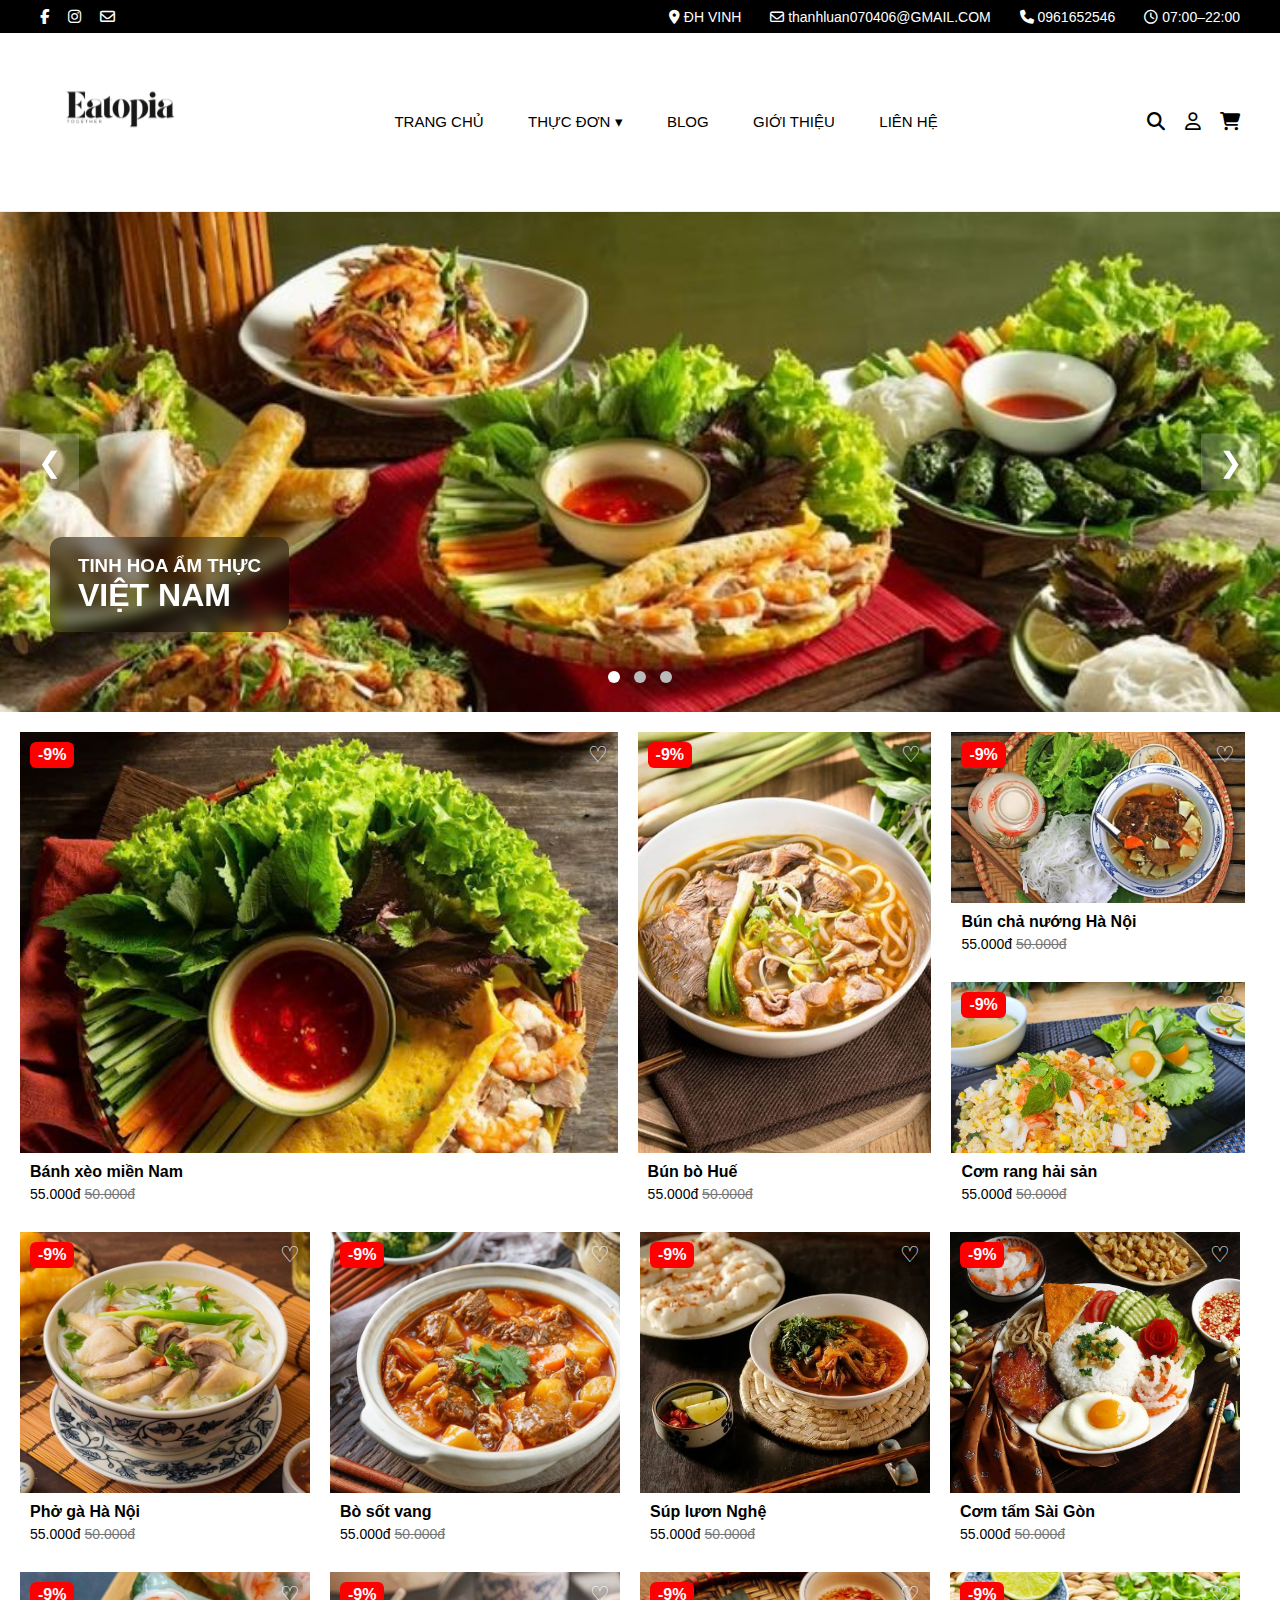
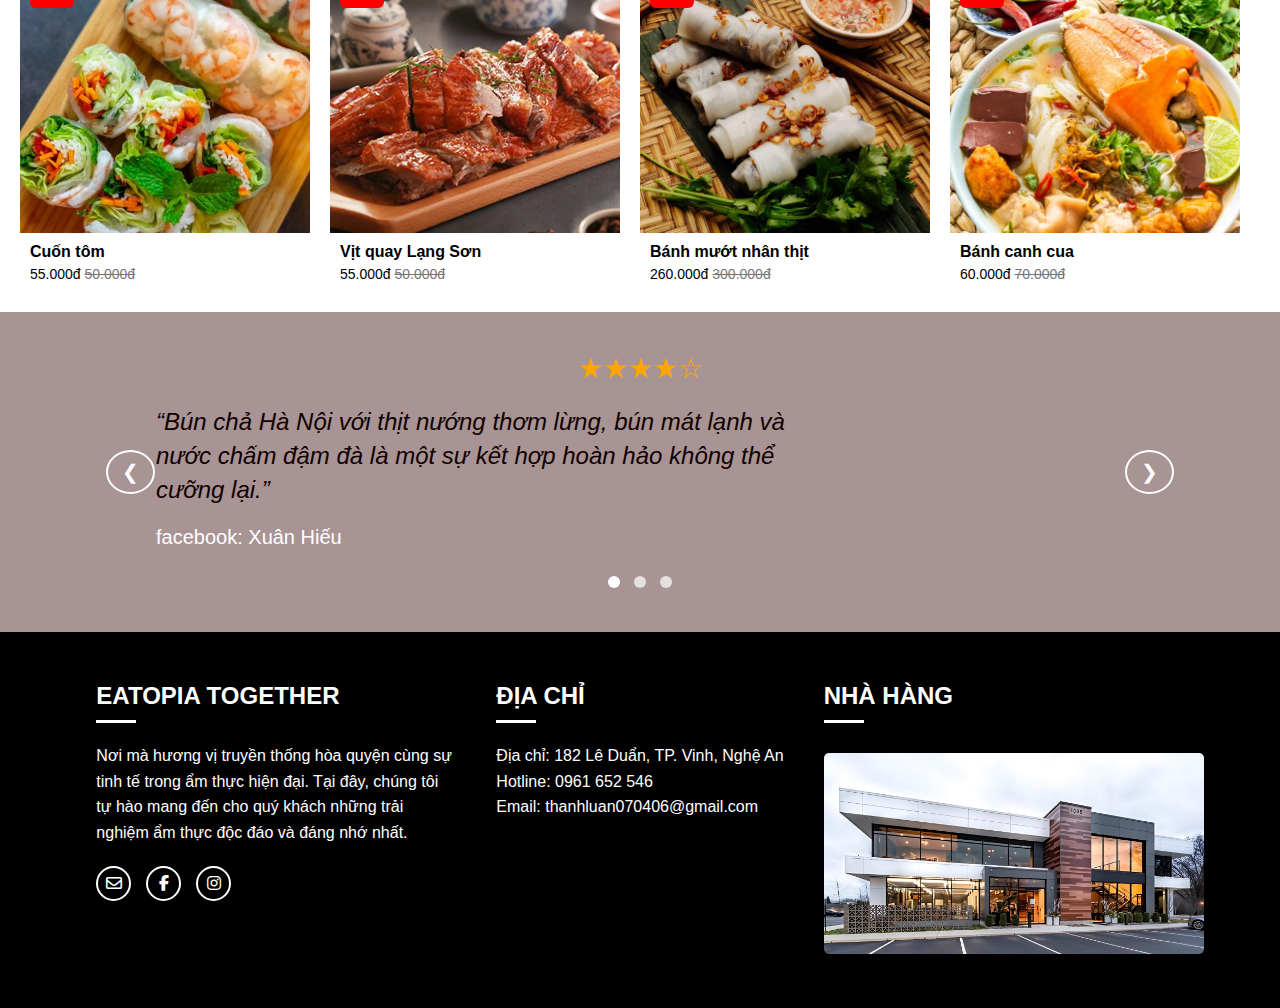
<file: index.html>
<!DOCTYPE html>
<html lang="vi">
<head>
    <meta charset="UTF-8">
    <meta name="viewport" content="width=device-width, initial-scale=1.0">
    <title>Eatopia</title>

    <link rel="stylesheet"
          href="https://cdnjs.cloudflare.com/ajax/libs/font-awesome/6.5.0/css/all.min.css">

    <link rel="stylesheet" href="./web/css/style1.css">
</head>

<body>

<header>

    <div class="top-bar">
        <div class="top-left">
            <a href="#"><i class="fa-brands fa-facebook-f"></i></a>
            <a href="#"><i class="fa-brands fa-instagram"></i></a>
            <a href="#"><i class="fa-regular fa-envelope"></i></a>
        </div>

        <div class="top-right">
            <span><i class="fa-solid fa-location-dot"></i> ĐH VINH</span>
            <span><i class="fa-regular fa-envelope"></i> thanhluan070406@GMAIL.COM</span>
            <span><i class="fa-solid fa-phone"></i> 0961652546</span>
            <span><i class="fa-regular fa-clock"></i> 07:00–22:00</span>
        </div>
    </div>

    <div class="menu-bar">
        <div class="logo">
            <img src="./web/img/logo.svg" alt="ignore">
    </div>

        <nav>
            <div href="google.com">
            <a href="#">TRANG CHỦ</a>
            <a href="#">THỰC ĐƠN ▾</a>
            <a href="#">BLOG</a>
            <a href="#">GIỚI THIỆU</a>
            <a href="#">LIÊN HỆ</a>
            </div>
        </nav>

        <div class="icons">
            <i class="fa-solid fa-magnifying-glass"></i>
            <i class="fa-regular fa-user"></i>
            <i class="fa-solid fa-cart-shopping"></i>
        </div>
    </div>

</header>  

<div class="slider">

    <div class="slide active">
        <img src="./web/img/S1.jpg" alt="Slide 1">
        <div class="slide-text">
            <h3>TINH HOA ẨM THỰC</h3>
            <h1>VIỆT NAM</h1>
        </div>
    </div>

    <div class="slide">
        <img src="./web/img/S2.jpg" alt="Slide 2">
        <div class="slide-text">
            <h3>Đắm Đuối Mê Say</h3>
            <h1>Cơm Tấm Sài Gòn</h1>
        </div>
    </div>

    <div class="slide">
        <img src="./web/img/S3.png" alt="Slide 3">
        <div class="slide-text">
            <h3>Vị Ngon Từ Cố Đô</h3>
            <h1>Bún Bò Huế</h1>
        </div>
    </div>

    <div class="arrow left" onclick="prevSlide()">❮</div>
    <div class="arrow right" onclick="nextSlide()">❯</div>


    <div class="dots">
        <span onclick="goToSlide(0)" class="dot active"></span>
        <span onclick="goToSlide(1)" class="dot"></span>
        <span onclick="goToSlide(2)" class="dot"></span>
    </div>

</div>
<div class="product-container">

<div class="grid-container">


  <div class="product-card big-card">
    <div class="photos">
      <img src="./web/img/Bánh xèo miền nam.jpg" alt="the1">
    </div>
    <div class="discount">-9%</div>
    <div class="heart" onclick="toggleHeart(this)">♡</div>
    <div class="product-info">
      <h3>Bánh xèo miền Nam</h3>
      <p class="price">55.000đ <span>50.000đ</span></p>
    </div>
  </div>

  <div class="product-card medium-card">
    <div class="photos">
      <img src="./web/img/Bún bò Huế chuẩn.jpg" alt="the2">
    </div>
    <div class="discount">-9%</div>
    <div class="heart" onclick="toggleHeart(this)">♡</div>
    <div class="product-info">
      <h3>Bún bò Huế</h3>
      <p class="price">55.000đ <span>50.000đ</span></p>
    </div>
  </div>

  <div class="split-column">
    <div class="product-card small-card">
      <div class="photos">
        <img src="./web/img/bún chả hà nội.jpg" alt="the3">
      </div>
      <div class="discount">-9%</div>
      <div class="heart" onclick="toggleHeart(this)">♡</div>
      <div class="product-info">
        <h3>Bún chả nướng Hà Nội</h3>
        <p class="price">55.000đ <span>50.000đ</span></p>
      </div>
    </div>

    <div class="product-card small-card">
      <div class="photos">
        <img src="./web/img/cơm rang hải sản.jpg" alt="the4">
      </div>
      <div class="discount">-9%</div>
      <div class="heart" onclick="toggleHeart(this)">♡</div>
      <div class="product-info">
        <h3>Cơm rang hải sản</h3>
        <p class="price">55.000đ <span>50.000đ</span></p>
      </div>
    </div>
  </div>

</div>

    <div class="product-card">
        <div class="photos">
            <img src="./web/img/Phở gà Hà Nội.jpg">
        </div>
        <div class="discount">-9%</div>
        <div class="heart" onclick="toggleHeart(this)">♡</div>
        <div class="product-info">
            <h3>Phở gà Hà Nội</h3>
            <p class="price">55.000đ <span>50.000đ</span></p>
        </div>
    </div>
    <div class="product-card">
        <div class="photos">
            <img src="./web/img/Bò hầm sốt vang.jpg">
        </div>
        <div class="discount">-9%</div>
        <div class="heart" onclick="toggleHeart(this)">♡</div>
        <div class="product-info">
            <h3>Bò sốt vang</h3>
            <p class="price">55.000đ <span>50.000đ</span></p>
        </div>
    </div>
    <div class="product-card">
        <div class="photos">
            <img src="./web/img/Súp lươn Nghệ An.jpg">
        </div>
        <div class="discount">-9%</div>
        <div class="heart" onclick="toggleHeart(this)">♡</div>
        <div class="product-info">
            <h3>Súp lươn Nghệ </h3>
            <p class="price">55.000đ <span>50.000đ</span></p>
        </div>
    </div>
    <div class="product-card">
        <div class="photos">
            <img src="./web/img/Cơm tấm sài gòn.jpg">
        </div>
        <div class="discount">-9%</div>
        <div class="heart" onclick="toggleHeart(this)">♡</div>
        <div class="product-info">
            <h3>Cơm tấm Sài Gòn </h3>
            <p class="price">55.000đ <span>50.000đ</span></p>
        </div>
    </div>
    <div class="product-card">
        <div class="photos">
            <img src="./web/img/Cuốn tôm.jpg">
        </div>
        <div class="discount">-9%</div>
        <div class="heart" onclick="toggleHeart(this)">♡</div>
        <div class="product-info">
            <h3>Cuốn tôm </h3>
            <p class="price">55.000đ <span>50.000đ</span></p>
        </div>
    </div>
    <div class="product-card">
        <div class="photos">
            <img src="./web/img/Vịt quay lạng sơn.jpg">
        </div>
        <div class="discount">-9%</div>
        <div class="heart" onclick="toggleHeart(this)">♡</div>
        <div class="product-info">
            <h3>Vịt quay Lạng Sơn</h3>
            <p class="price">55.000đ <span>50.000đ</span></p>
        </div>
    </div>
    <div class="product-card">
        <div class="photos">
            <img src="./web/img/Bánh mướt nhân thịt.jpg">
        </div>
        <div class="discount">-9%</div>
        <div class="heart" onclick="toggleHeart(this)">♡</div>
        <div class="product-info">
            <h3>Bánh mướt nhân thịt</h3>
            <p class="price">260.000đ <span>300.000đ</span></p>
        </div>
    </div>
    <div class="product-card">
        <div class="photos">
            <img src="./web/img/bánh canh cua.jpg">
        </div>
        <div class="discount">-9%</div>
        <div class="heart" onclick="toggleHeart(this)">♡</div>
        <div class="product-info">
            <h3>Bánh canh cua</h3>
            <p class="price">60.000đ <span>70.000đ</span></p>
        </div>
    </div>
</div>


   <!-- ========================== TESTIMONIAL SLIDER ========================== -->
<div class="review-section">
    <div class="review-slider">


        <div class="review active">
            <div class="stars">
                ★★★★☆
            </div>
            <p class="content">
                “Bún chả Hà Nội với thịt nướng thơm lừng, bún mát lạnh và nước chấm đậm đà là một sự kết hợp hoàn hảo không thể cưỡng lại.”
            </p>
            <p class="author">facebook: Xuân Hiếu</p>
        </div>


        <div class="review">
            <div class="stars">
                ★★★★★
            </div>
            <p class="content">
                “Một bát phở bò nóng hổi, nước dùng ngọt thanh kết hợp cùng bánh phở mềm và thịt bò tươi ngon thực sự là một trải nghiệm khó quên!”
            </p>
            <p class="author">facebook: Văn Hà</p>
        </div>

 
        <div class="review">
            <div class="stars">
                ★★★★★
            </div>
            <p class="content">
                “Bánh mì giòn rụm bên ngoài, nhân bên trong đầy đặn với pate, thịt nguội, dưa leo và rau thơm thật sự tuyệt vời!”
            </p>
            <p class="author">facebook: Minh Thiên</p>
        </div>

 
        <div class="review-arrow left" onclick="prevReview()">❮</div>
        <div class="review-arrow right" onclick="nextReview()">❯</div>

  
        <div class="review-dots">
            <span class="r-dot active" onclick="goToReview(0)"></span>
            <span class="r-dot" onclick="goToReview(1)"></span>
            <span class="r-dot" onclick="goToReview(2)"></span>
        </div>
    </div>
</div>

<!-- ========================== CHÂN TRANG ========================== -->
    
<div class="footer-section">
        <div class="footer-col">
            <h2>EATOPIA TOGETHER</h2>
            <div class="underline"></div>
    
            <p>
                Nơi mà hương vị truyền thống hòa quyện cùng sự tinh tế trong ẩm thực hiện đại.
                Tại đây, chúng tôi tự hào mang đến cho quý khách những trải nghiệm ẩm thực độc đáo
                và đáng nhớ nhất.
            </p>
    
            <div class="footer-icons">
                <i class="fa-regular fa-envelope"></i>
                <i class="fa-brands fa-facebook-f"></i>
                <i class="fa-brands fa-instagram"></i>
            </div>
            
        </div>
        <div class="footer-col">
            <h2>ĐỊA CHỈ</h2>
            <div class="underline"></div>
    
            <p>Địa chỉ: 182 Lê Duẩn, TP. Vinh, Nghệ An</p>
            <p>Hotline: 0961 652 546</p>
            <p>Email: thanhluan070406@gmail.com</p>
        </div>
        <div class="footer-col">
            <h2>NHÀ HÀNG</h2>
            <div class="underline"></div>
            <img src="./web/img/Ginger. (3).png" class="footer-img">
        </div>
    </div>

<script src="web/java/script.js"></script>

</body>

</html>
</file>
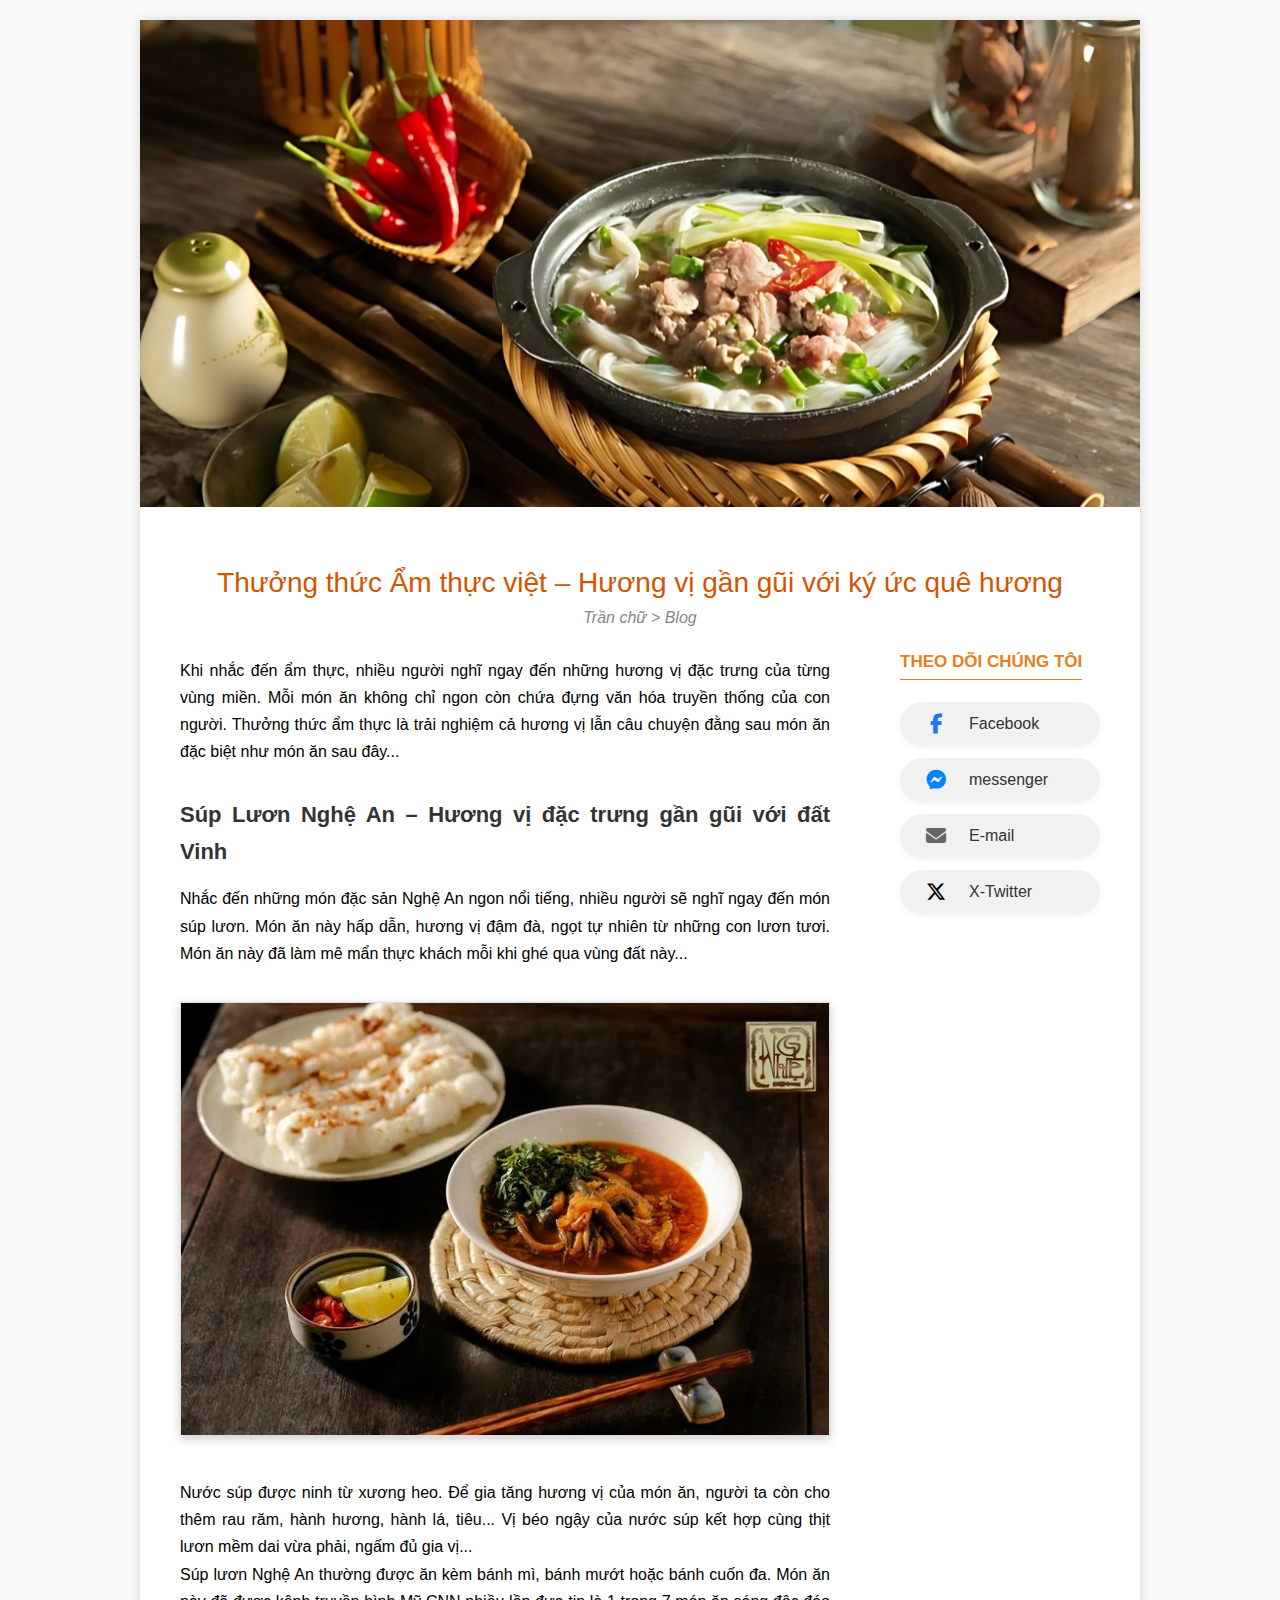
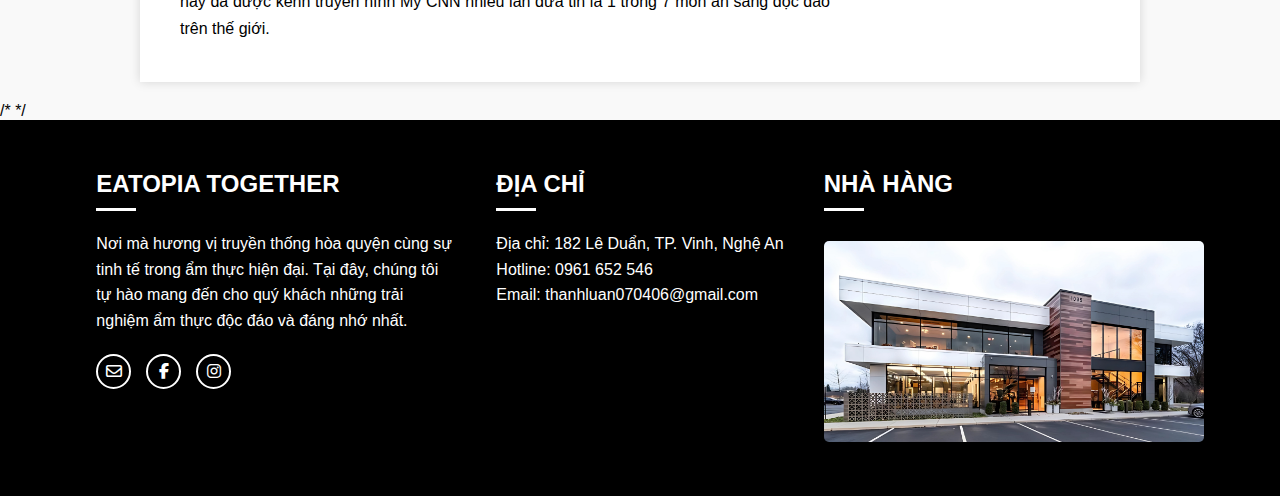
<file: blog.html>
<!DOCTYPE html>
<html lang="en">

<head>
    <meta charset="UTF-8">
    <meta name="viewport" content="width=device-width, initial-scale=1.0">
    <link rel="stylesheet" href="./web/css/style-blog.css">
    <link rel="stylesheet" href="https://cdnjs.cloudflare.com/ajax/libs/font-awesome/6.6.0/css/all.min.css">
    <title>Document</title>
</head>

<body>
<div class="wrapper">

    <!-- Ảnh header -->
    <div class="header-image">
        <img src="./web/img/Amthuc.svg" alt="Ẩm thực Việt Nam">
    </div>

    <!-- Nội dung chính -->
<div class="main-content">
        
    <h1 class="title">Thưởng thức Ẩm thực việt – Hương vị gần gũi với ký ức quê hương</h1>
        <div class="meta">Trần chữ > Blog</div>

        <div class="article-body">

            <p>Khi nhắc đến ẩm thực, nhiều người nghĩ ngay đến những hương vị đặc trưng của từng vùng miền. Mỗi món ăn không chỉ ngon còn chứa đựng văn hóa truyền thống của con người. Thưởng thức ẩm thực là trải nghiệm cả hương vị lẫn câu chuyện đằng sau món ăn đặc biệt như món ăn sau đây...</p>

            <h2>Súp Lươn Nghệ An – Hương vị đặc trưng gần gũi với đất Vinh</h2>

            <p>Nhắc đến những món đặc sản Nghệ An ngon nổi tiếng, nhiều người sẽ nghĩ ngay đến món súp lươn. Món ăn này hấp dẫn, hương vị đậm đà, ngọt tự nhiên từ những con lươn tươi. Món ăn này đã làm mê mẩn thực khách mỗi khi ghé qua vùng đất này...</p>

            <div class="post-image">
                <img src="./web/img/Súp lươn Nghệ An.jpg" alt="Súp lươn Nghệ An">
            </div>

            <p>Nước súp được ninh từ xương heo. Để gia tăng hương vị của món ăn, người ta còn cho thêm rau răm, hành hương, hành lá, tiêu... Vị béo ngậy của nước súp kết hợp cùng thịt lươn mềm dai vừa phải, ngấm đủ gia vị...</p>

            <p>Súp lươn Nghệ An thường được ăn kèm bánh mì, bánh mướt hoặc bánh cuốn đa. Món ăn này đã được kênh truyền hình Mỹ CNN nhiều lần đưa tin là 1 trong 7 món ăn sáng độc đáo trên thế giới.</p>

        </div>

        <!-- Sidebar phải đúng y như ảnh -->
    <div class="sidebar">
        <div class="follow-text">Theo dõi chúng tôi</div>
            <div class="social-list">
                <a href="#" class="social-link"><i class="fab fa-facebook-f"></i><span>Facebook</span></a>
                <a href="#" class="social-link"><i class="fab fa-facebook-messenger"></i><span>messenger</span></a>
                <a href="#" class="social-link"><i class="fas fa-envelope"></i><span>E-mail</span></a>
                <a href="#" class="social-link"><i class="fab fa-x-twitter"></i><span>X-Twitter</span></a>
            </div>
        </div>
    </div>
</div>
<!-- end .wrapper -->

/* <!-- ========================== CHÂN TRANG ========================== --> */
<div class="footer-section">
        <div class="footer-col">
            <h2>EATOPIA TOGETHER</h2>
            <div class="underline"></div>
    
            <p>
                Nơi mà hương vị truyền thống hòa quyện cùng sự tinh tế trong ẩm thực hiện đại.
                Tại đây, chúng tôi tự hào mang đến cho quý khách những trải nghiệm ẩm thực độc đáo
                và đáng nhớ nhất.
            </p>
    
            <div class="footer-icons">
                <i class="fa-regular fa-envelope"></i>
                <i class="fa-brands fa-facebook-f"></i>
                <i class="fa-brands fa-instagram"></i>
            </div>
            
        </div>
        <div class="footer-col">
            <h2>ĐỊA CHỈ</h2>
            <div class="underline"></div>
    
            <p>Địa chỉ: 182 Lê Duẩn, TP. Vinh, Nghệ An</p>
            <p>Hotline: 0961 652 546</p>
            <p>Email: thanhluan070406@gmail.com</p>
        </div>
        <div class="footer-col">
            <h2>NHÀ HÀNG</h2>
            <div class="underline"></div>
            <img src="./web/img/Ginger. (3).png" class="footer-img">
        </div>
    </div>
</body>

</html>
</file>
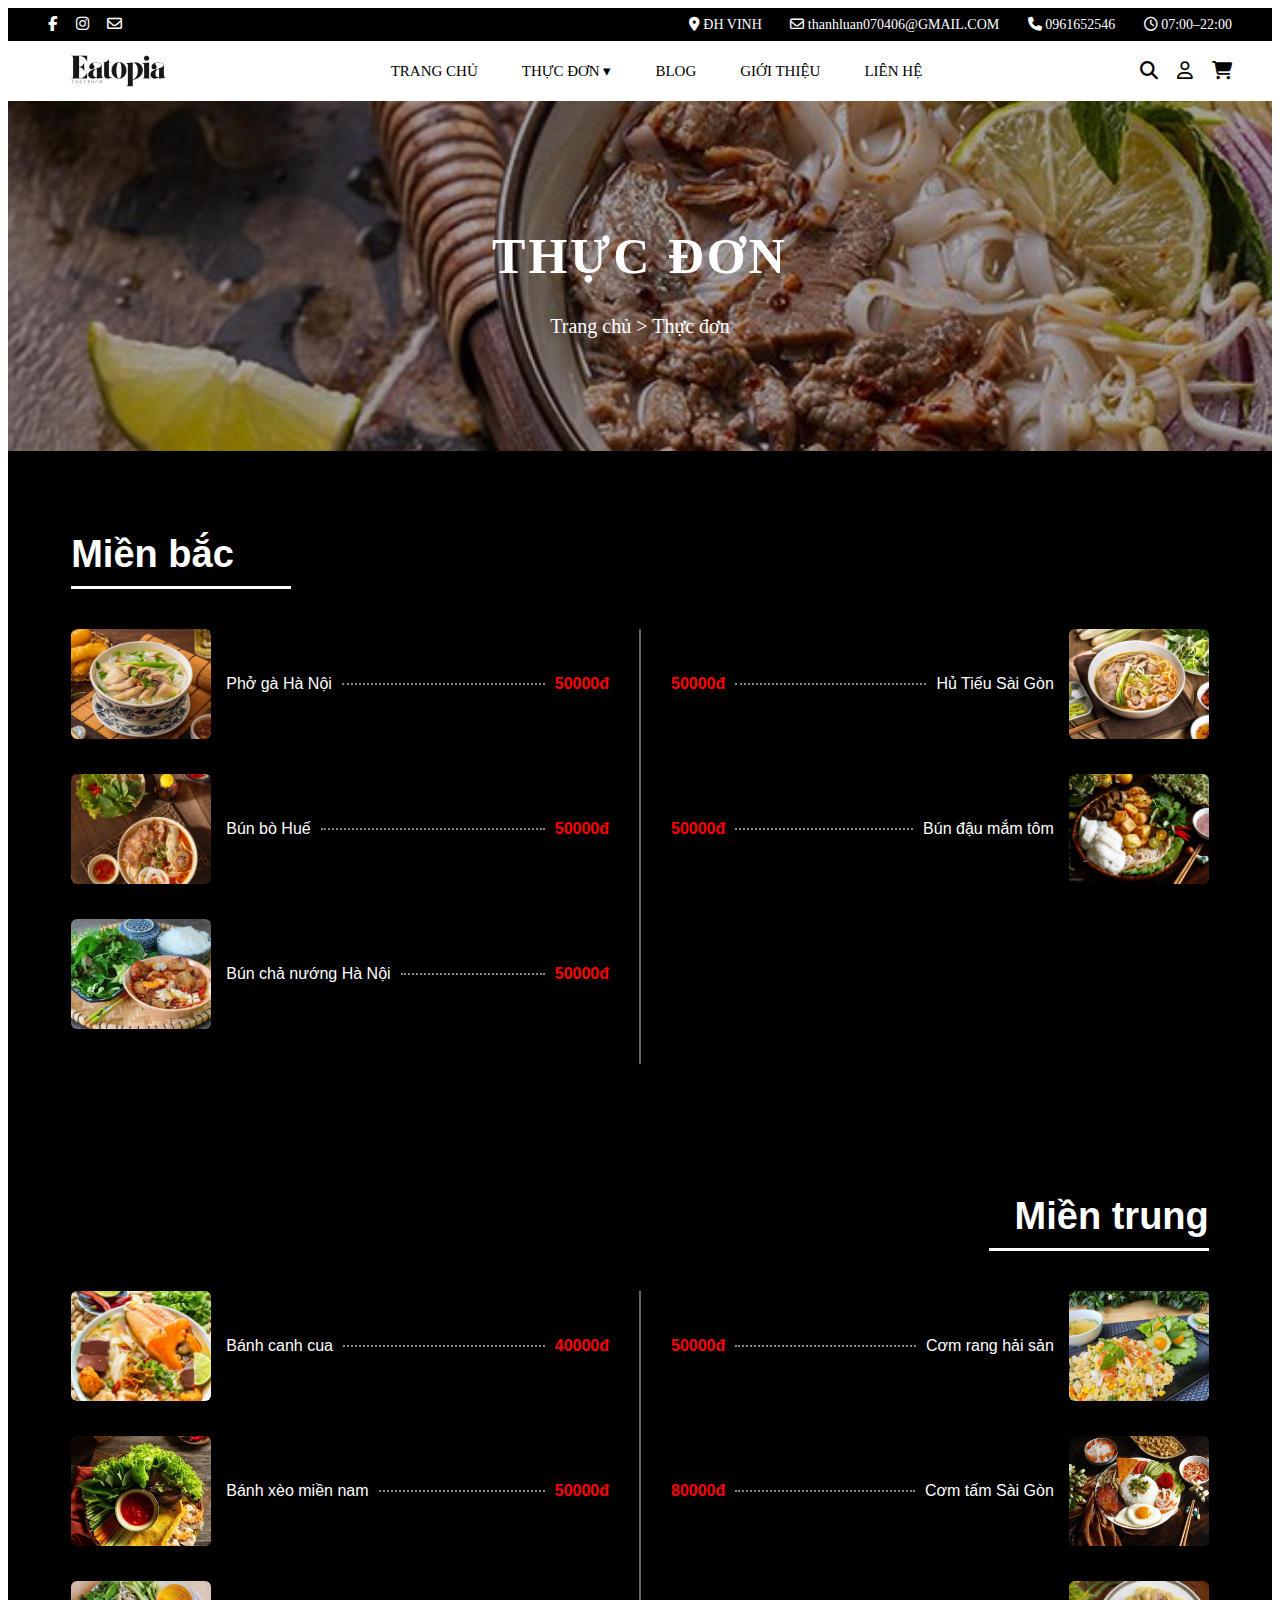
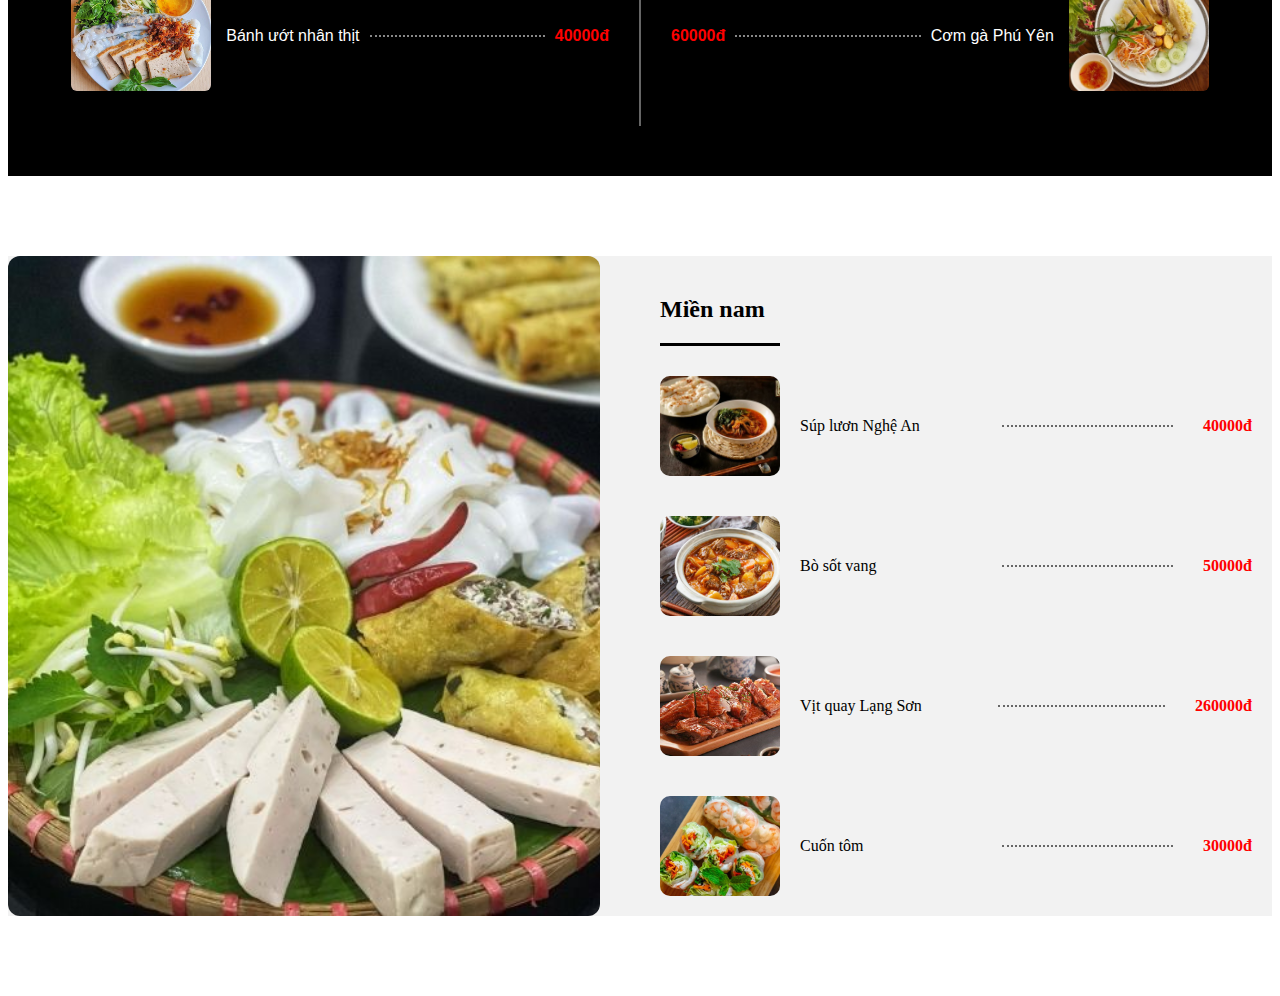
<file: thực-đơn.html>
<!DOCTYPE html>
<html lang="vi">
<head>
    <meta charset="UTF-8">
    <meta name="viewport" content="width=device-width, initial-scale=1.0">
    <title>Eatopia - Thực Đơn</title>

    <link rel="stylesheet"
          href="https://cdnjs.cloudflare.com/ajax/libs/font-awesome/6.5.0/css/all.min.css">

    <link rel="stylesheet" href="web/css/thực đơn.css">
</head>
<body>

<header>

    <div class="top-bar">
        <div class="top-left">
            <a href="#"><i class="fa-brands fa-facebook-f"></i></a>
            <a href="#"><i class="fa-brands fa-instagram"></i></a>
            <a href="#"><i class="fa-regular fa-envelope"></i></a>
        </div>

        <div class="top-right">
            <span><i class="fa-solid fa-location-dot"></i> ĐH VINH</span>
            <span><i class="fa-regular fa-envelope"></i> thanhluan070406@GMAIL.COM</span>
            <span><i class="fa-solid fa-phone"></i> 0961652546</span>
            <span><i class="fa-regular fa-clock"></i> 07:00–22:00</span>
        </div>
    </div>

    <div class="menu-bar">
        <div class="logo">
            <img src="web/img/logo.png" alt="ignore">
    </div>

        <nav>
            <div href="google.com">
            <a href="#">TRANG CHỦ</a>
            <a href="./thực-đơn.html">THỰC ĐƠN ▾</a>
            <a href="./blog.html">BLOG</a>
            <a href="./gioi-thieu.html">GIỚI THIỆU</a>
            <a href="./vi-tri.html">LIÊN HỆ</a>
            </div>
        </nav>

        <div class="icons">
            <i class="fa-solid fa-magnifying-glass"></i>
            <i class="fa-regular fa-user"></i>
            <i class="fa-solid fa-cart-shopping"></i>
        </div>
    </div>

</header>
<div class="banner-thuc-don">
    <img src="web/img/nền phở bò.jpg" alt="Ảnh Thực Đơn">
    <div class="noi-dung-banner">
        <h1>THỰC ĐƠN</h1>
        <p>Trang chủ > Thực đơn</p>
    </div>
</div>
<div class="menu-container">

    <h2 class="title">Miền bắc</h2>
    <div class="title-line"></div>

    <div class="menu-grid">

        <!-- LEFT SIDE -->
        <div class="left-side">

            <div class="item">
                <img src="web/img/Phở gà Hà Nội.jpg" alt="">
                <p class="name">Phở gà Hà Nội</p>
                <div class="dots"></div>
                <p class="price">50000đ</p>
            </div>

            <div class="item">
                <img src="web/img/bún bò huế.jpg" alt="">
                <p class="name">Bún bò Huế</p>
                <div class="dots"></div>
                <p class="price">50000đ</p>
            </div>

            <div class="item">
                <img src="web/img/bun-cha.svg" alt="">
                <p class="name">Bún chả nướng Hà Nội</p>
                <div class="dots"></div>
                <p class="price">50000đ</p>
            </div>

        </div>

        <!-- CENTER LINE -->
        <div class="center-line"></div>

        <!-- RIGHT SIDE -->
        <div class="right-side">

            <div class="item right">
                <p class="price">50000đ</p>
                <div class="dots"></div>
                <p class="name">Hủ Tiếu Sài Gòn</p>
                <img src="web/img/hu-tieu-pho.svg" alt="">
            </div>

            <div class="item right">
                <p class="price">50000đ</p>
                <div class="dots"></div>
                <p class="name">Bún đậu mắm tôm</p>
                <img src="web/img/bún đậu mắm tôm.jpg" alt="">
            </div>

        </div>

    </div>

</div>
<div class="menu-container">

    <div class="title-row">
        <h2 class="title">Miền trung</h2>
        <div class="title-line"></div>
    </div>

    <div class="menu-grid">

        <!-- LEFT SIDE (3 món) -->
        <div class="left-side">

            <div class="item">
                <img src="web/img/bánh canh cua.jpg" alt="">
                <p class="name">Bánh canh cua</p>
                <div class="dots"></div>
                <p class="price">40000đ</p>
            </div>

            <div class="item">
                <img src="web/img/Bánh xèo miền nam.jpg">
                <p class="name">Bánh xèo miền nam</p>
                <div class="dots"></div>
                <p class="price">50000đ</p>
            </div>

            <div class="item">
                <img src="web/img/bánh ướt.jpg" alt="">
                <p class="name">Bánh ướt nhân thịt</p>
                <div class="dots"></div>
                <p class="price">40000đ</p>
            </div>

        </div>

        <!-- CENTER LINE -->
        <div class="center-line"></div>

        <!-- RIGHT SIDE (3 món) -->
        <div class="right-side">

            <div class="item right">
                <p class="price">50000đ</p>
                <div class="dots"></div>
                <p class="name">Cơm rang hải sản</p>
                <img src="web/img/cơm rang hải sản.jpg" alt="">
            </div>

            <div class="item right">
                <p class="price">80000đ</p>
                <div class="dots"></div>
                <p class="name">Cơm tấm Sài Gòn</p>
                <img src="web/img/Cơm tấm sài gòn.jpg" alt="">
            </div>

            <div class="item right">
                <p class="price">60000đ</p>
                <div class="dots"></div>
                <p class="name">Cơm gà Phú Yên</p>
                <img src="web/img/cơm gà.jpg">
            </div>
        </div>
    </div>
</div>
<div class="south-section">

  <!-- LEFT BIG IMAGE -->
  <div class="south-left">
      <img src="web/img/80be7dc93557ef5e3ddc3f1fb2f7d2db.jpg" alt="">
  </div>

  <!-- RIGHT MENU -->
  <div class="south-right">

      <h2 class="title title-black">Miền nam</h2>
      <div class="title-line black-line"></div>

      <div class="south-list">

          <div class="south-item">
              <img src="web/img/Súp lươn Nghệ An.jpg" alt="">
              <p class="name">Súp lươn Nghệ An</p>
              <div class="dots"></div>
              <p class="price">40000đ</p>
          </div>

          <div class="south-item">
              <img src="web/img/Bò hầm sốt vang.jpg" alt="">
              <p class="name">Bò sốt vang</p>
              <div class="dots"></div>
              <p class="price">50000đ</p>
          </div>

          <div class="south-item">
              <img src="web/img/Vịt quay lạng sơn.jpg" alt="">
              <p class="name">Vịt quay Lạng Sơn</p>
              <div class="dots"></div>
              <p class="price">260000đ</p>
          </div>

          <div class="south-item">
              <img src="web/img/Cuốn tôm.jpg" alt="">
              <p class="name">Cuốn tôm</p>
              <div class="dots"></div>
              <p class="price">30000đ</p>
          </div>

      </div>
  </div>

</div>

</body>
</html>
</file>
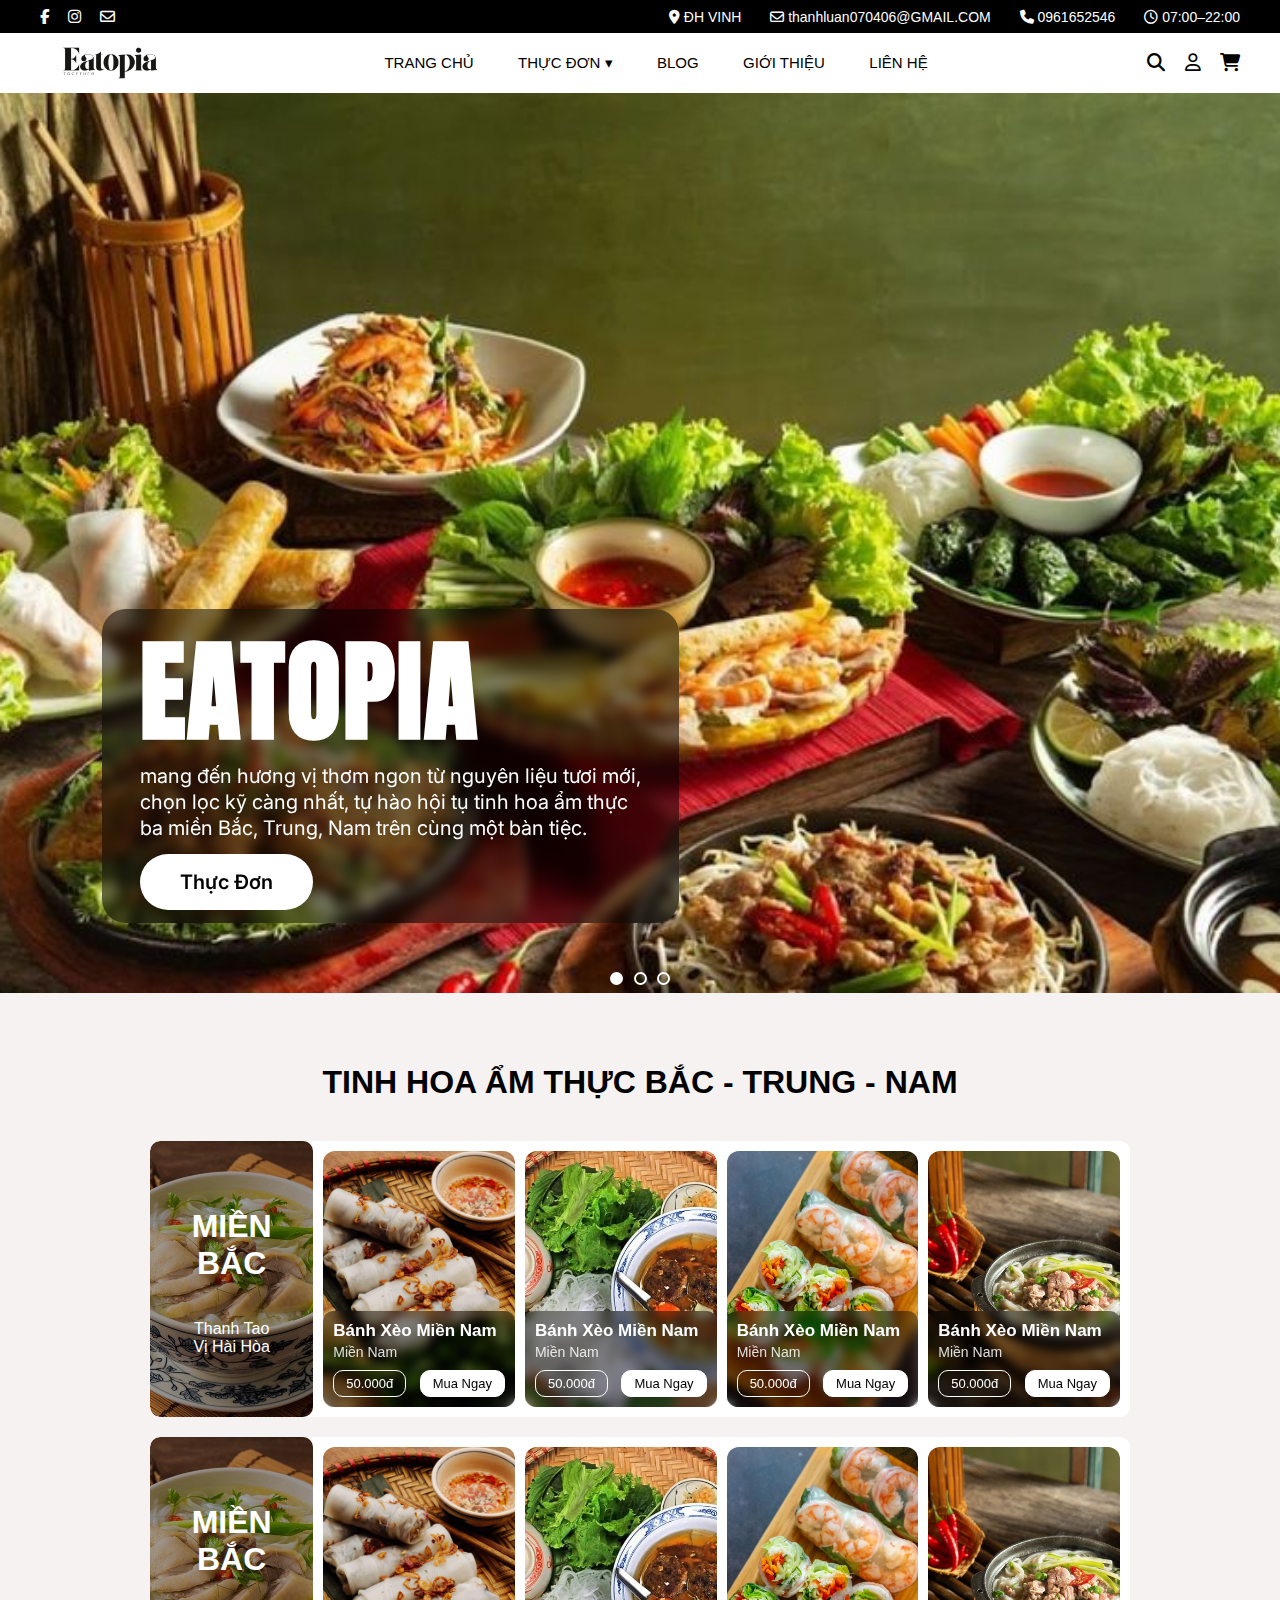
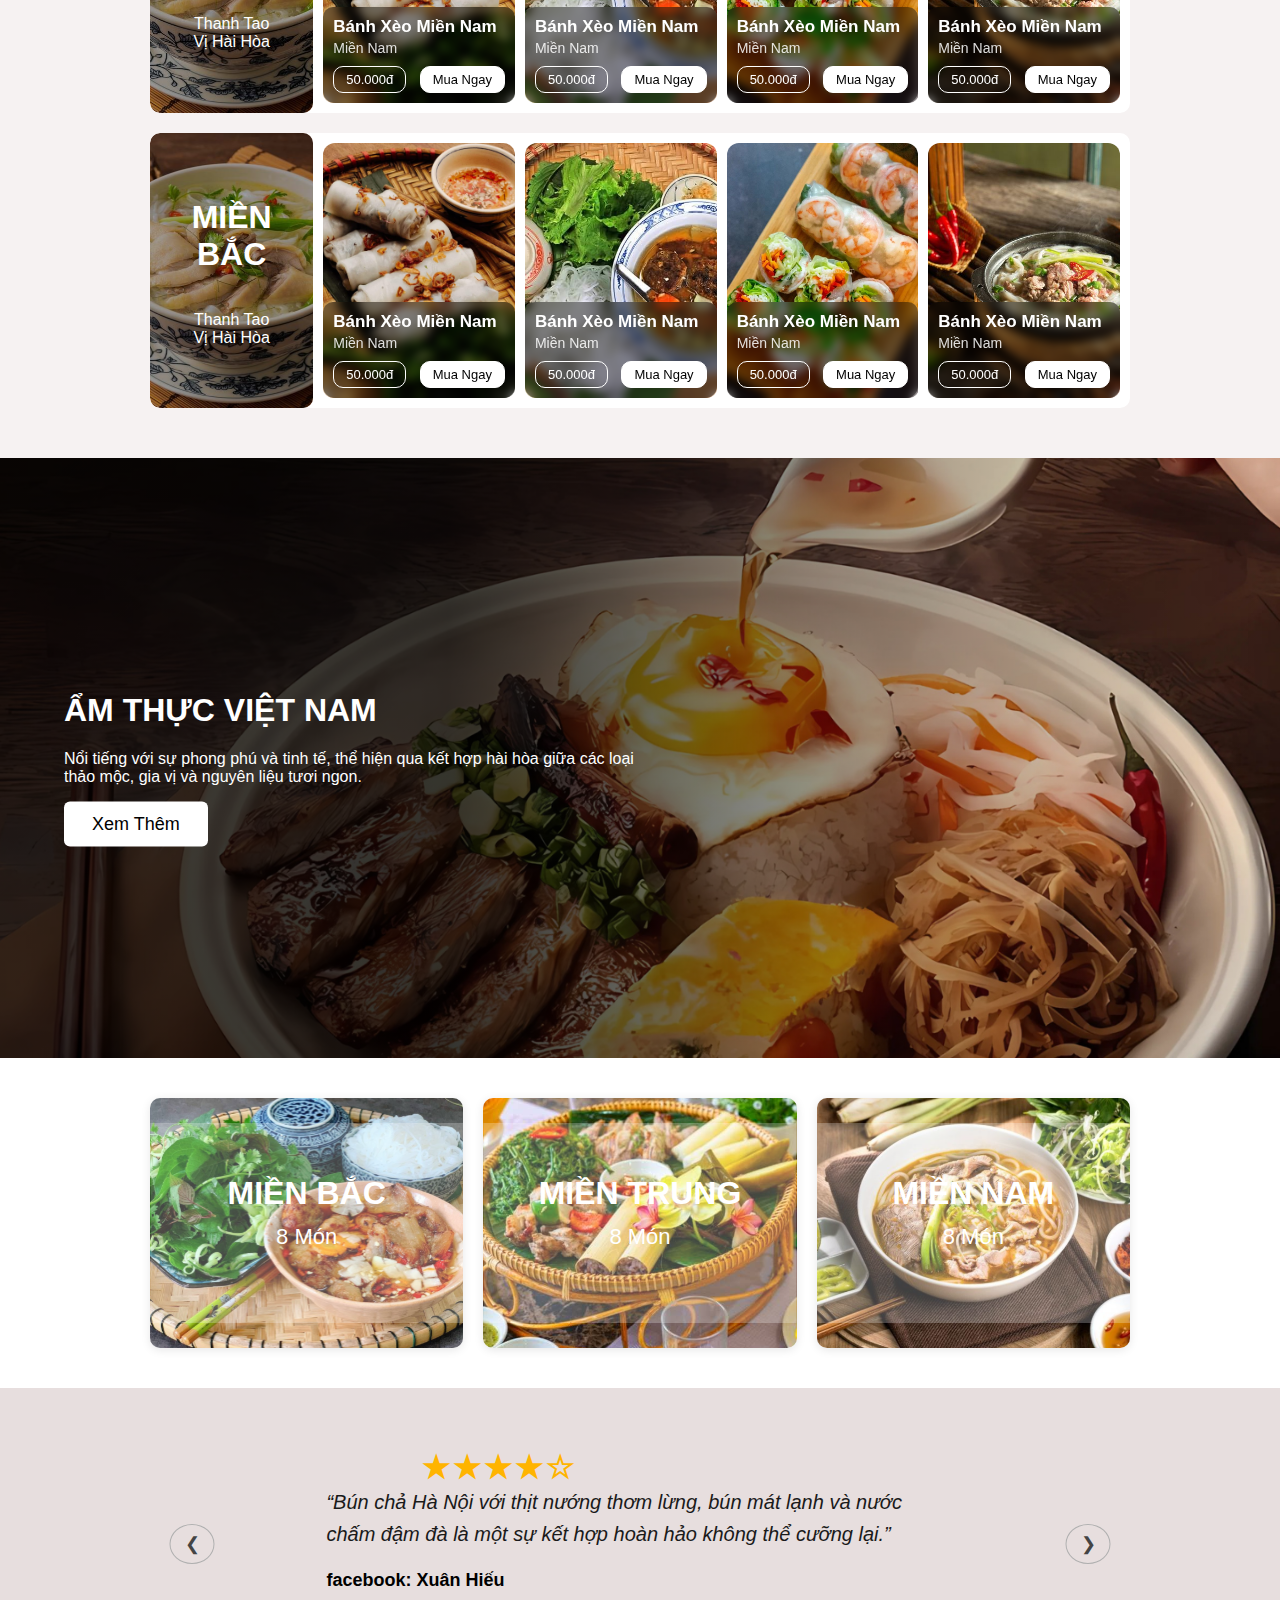
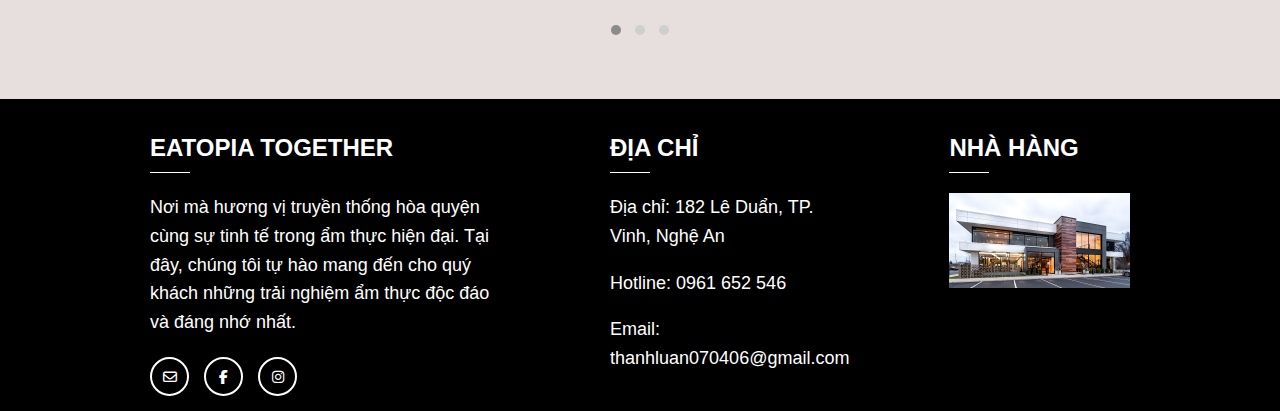
<file: trang-chu.html>
<!DOCTYPE html>
<html lang="vi">
<head>
    <meta charset="UTF-8">
    <meta name="viewport" content="width=device-width, initial-scale=1.0">
    <title>Eatopia</title>

    <link rel="stylesheet"
          href="https://cdnjs.cloudflare.com/ajax/libs/font-awesome/6.5.0/css/all.min.css">

    <link rel="stylesheet" href="web/css/trang-chu.css">
    <link rel="preconnect" href="https://fonts.googleapis.com">
    <link rel="preconnect" href="https://fonts.gstatic.com" crossorigin>
    <link href="https://fonts.googleapis.com/css2?family=Anton&family=Inter:wght@300;400;500;600;700&display=swap" rel="stylesheet">
</head>
<body>

<header>

    <div class="top-bar">
        <div class="top-left">
            <a href="#"><i class="fa-brands fa-facebook-f"></i></a>
            <a href="#"><i class="fa-brands fa-instagram"></i></a>
            <a href="#"><i class="fa-regular fa-envelope"></i></a>
        </div>

        <div class="top-right">
            <span><i class="fa-solid fa-location-dot"></i> ĐH VINH</span>
            <span><i class="fa-regular fa-envelope"></i> thanhluan070406@GMAIL.COM</span>
            <span><i class="fa-solid fa-phone"></i> 0961652546</span>
            <span><i class="fa-regular fa-clock"></i> 07:00–22:00</span>
        </div>
    </div>

    <div class="menu-bar">
        <div class="logo">
            <img src="web/img/logo.png" alt="ignore">
    </div>

        <nav>
            <div href="google.com">
            <a href="#">TRANG CHỦ</a>
            <a href="./thực-đơn.html">THỰC ĐƠN ▾</a>
            <a href="./blog.html">BLOG</a>
            <a href="./gioi-thieu.html">GIỚI THIỆU</a>
            <a href="./vi-tri.html">LIÊN HỆ</a>
            </div>
        </nav>

        <div class="icons">
            <i class="fa-solid fa-magnifying-glass"></i>
            <i class="fa-regular fa-user"></i>
            <i class="fa-solid fa-cart-shopping"></i>
        </div>
    </div>
</header>

<div class="slider">

    <!-- SLIDE 1 -->
    <div class="slide active" style="background-image: url('web/img/S1.jpg');">
    <div class="nen-mon slide1-text">
        <h1 class="tieu-de">EATOPIA</h1>
        <p class="mo-ta">
            mang đến hương vị thơm ngon từ nguyên liệu tươi mới,<br>
            chọn lọc kỹ càng nhất, tự hào hội tụ tinh hoa ẩm thực<br>
            ba miền Bắc, Trung, Nam trên cùng một bàn tiệc.
        </p>
        <a class="nut-menu" href="#">Thực Đơn</a>
    </div>
</div>

    <!-- SLIDE 2 -->
    <div class="slide" style="background-image: url('web/img/S2.jpg');">
        <div class="nen-mon">
            <p class="tieu-de-nho">Đắm Đuối Mê Say</p>
            <h1 class="tieu-de">Cơm Tấm Sài Gòn</h1>
        </div>
    </div>

    <!-- SLIDE 3 -->
    <div class="slide" style="background-image: url('web/img/S3.png');">
        <div class="nen-mon nho-hon">
            <p class="tieu-de-nho">Vị Ngon Từ Cố Đô</p>
            <h1 class="tieu-de">Bún Bò Huế</h1>
        </div>
    </div>

    <!-- NÚT TRÁI PHẢI -->
    <div class="mui-ten trai" onclick="chuyenSlide(-1)">&#10094;</div>
    <div class="mui-ten phai" onclick="chuyenSlide(1)">&#10095;</div>

    <!-- 3 NÚT TRÒN -->
    <div class="cham-tron">
        <span class="cham active" onclick="denSlide(0)"></span>
        <span class="cham" onclick="denSlide(1)"></span>
        <span class="cham" onclick="denSlide(2)"></span>
    </div>

</div>
<div class="phan-tinh-hoa">

    <h1 class="tua-trang">TINH HOA ẨM THỰC BẮC - TRUNG - NAM</h1>

    <!-- DÒNG 1 -->
    <div class="KHUNG">

        <div class="TRAI">
            <img src="web/img/Phở gà Hà Nội.jpg" alt="mien-bac" class="ANH">
            <div class="PHU"></div>
            <div class="CHU">
                <h1>MIỀN BẮC</h1>
                <p>Thanh Tao<br>Vị Hài Hòa</p>
            </div>
        </div>

        <div class="PHAI">

            <div class="MUC" style="background-image: url('web/img/Bánh\ mướt\ nhân\ thịt.jpg');">
                <div class="THONGTIN">
                    <h3 class="TEN">Bánh Xèo Miền Nam</h3>
                    <p class="MOTA">Miền Nam</p>
                    <div class="DUOI">
                        <span class="GIA">50.000đ</span>
                        <button class="MUA">Mua Ngay</button>
                    </div>
                </div>
            </div>

            <div class="MUC" style="background-image: url('web/img/bún\ chả\ hà\ nội.jpg');">
                <div class="THONGTIN">
                    <h3 class="TEN">Bánh Xèo Miền Nam</h3>
                    <p class="MOTA">Miền Nam</p>
                    <div class="DUOI">
                        <span class="GIA">50.000đ</span>
                        <button class="MUA">Mua Ngay</button>
                    </div>
                </div>
            </div>

            <div class="MUC" style="background-image: url('web/img/Cuốn\ tôm.jpg');">
                <div class="THONGTIN">
                    <h3 class="TEN">Bánh Xèo Miền Nam</h3>
                    <p class="MOTA">Miền Nam</p>
                    <div class="DUOI">
                        <span class="GIA">50.000đ</span>
                        <button class="MUA">Mua Ngay</button>
                    </div>
                </div>
            </div>

            <div class="MUC" style="background-image: url('web/img/Phở\ bò.jpg');">
                <div class="THONGTIN">
                    <h3 class="TEN">Bánh Xèo Miền Nam</h3>
                    <p class="MOTA">Miền Nam</p>
                    <div class="DUOI">
                        <span class="GIA">50.000đ</span>
                        <button class="MUA">Mua Ngay</button>
                    </div>
                </div>
            </div>

        </div>
    </div>


    <!-- DÒNG 2 -->
    <div class="KHUNG">

        <div class="TRAI">
            <img src="web/img/Phở gà Hà Nội.jpg" alt="mien-bac" class="ANH">
            <div class="PHU"></div>
            <div class="CHU">
                <h1>MIỀN BẮC</h1>
                <p>Thanh Tao<br>Vị Hài Hòa</p>
            </div>
        </div>

        <div class="PHAI">

            <div class="MUC" style="background-image: url('web/img/Bánh\ mướt\ nhân\ thịt.jpg');">
                <div class="THONGTIN">
                    <h3 class="TEN">Bánh Xèo Miền Nam</h3>
                    <p class="MOTA">Miền Nam</p>
                    <div class="DUOI">
                        <span class="GIA">50.000đ</span>
                        <button class="MUA">Mua Ngay</button>
                    </div>
                </div>
            </div>

            <div class="MUC" style="background-image: url('web/img/bún\ chả\ hà\ nội.jpg');">
                <div class="THONGTIN">
                    <h3 class="TEN">Bánh Xèo Miền Nam</h3>
                    <p class="MOTA">Miền Nam</p>
                    <div class="DUOI">
                        <span class="GIA">50.000đ</span>
                        <button class="MUA">Mua Ngay</button>
                    </div>
                </div>
            </div>

            <div class="MUC" style="background-image: url('web/img/Cuốn\ tôm.jpg');">
                <div class="THONGTIN">
                    <h3 class="TEN">Bánh Xèo Miền Nam</h3>
                    <p class="MOTA">Miền Nam</p>
                    <div class="DUOI">
                        <span class="GIA">50.000đ</span>
                        <button class="MUA">Mua Ngay</button>
                    </div>
                </div>
            </div>

            <div class="MUC" style="background-image: url('web/img/Phở\ bò.jpg');">
                <div class="THONGTIN">
                    <h3 class="TEN">Bánh Xèo Miền Nam</h3>
                    <p class="MOTA">Miền Nam</p>
                    <div class="DUOI">
                        <span class="GIA">50.000đ</span>
                        <button class="MUA">Mua Ngay</button>
                    </div>
                </div>
            </div>

        </div>
    </div>


    <!-- DÒNG 3 -->
    <div class="KHUNG">

        <div class="TRAI">
            <img src="web/img/Phở gà Hà Nội.jpg" alt="mien-bac" class="ANH">
            <div class="PHU"></div>
            <div class="CHU">
                <h1>MIỀN BẮC</h1>
                <p>Thanh Tao<br>Vị Hài Hòa</p>
            </div>
        </div>

        <div class="PHAI">

            <div class="MUC" style="background-image: url('web/img/Bánh\ mướt\ nhân\ thịt.jpg');">
                <div class="THONGTIN">
                    <h3 class="TEN">Bánh Xèo Miền Nam</h3>
                    <p class="MOTA">Miền Nam</p>
                    <div class="DUOI">
                        <span class="GIA">50.000đ</span>
                        <button class="MUA">Mua Ngay</button>
                    </div>
                </div>
            </div>

            <div class="MUC" style="background-image: url('web/img/bún\ chả\ hà\ nội.jpg');">
                <div class="THONGTIN">
                    <h3 class="TEN">Bánh Xèo Miền Nam</h3>
                    <p class="MOTA">Miền Nam</p>
                    <div class="DUOI">
                        <span class="GIA">50.000đ</span>
                        <button class="MUA">Mua Ngay</button>
                    </div>
                </div>
            </div>

            <div class="MUC" style="background-image: url('web/img/Cuốn\ tôm.jpg');">
                <div class="THONGTIN">
                    <h3 class="TEN">Bánh Xèo Miền Nam</h3>
                    <p class="MOTA">Miền Nam</p>
                    <div class="DUOI">
                        <span class="GIA">50.000đ</span>
                        <button class="MUA">Mua Ngay</button>
                    </div>
                </div>
            </div>

            <div class="MUC" style="background-image: url('web/img/Phở\ bò.jpg');">
                <div class="THONGTIN">
                    <h3 class="TEN">Bánh Xèo Miền Nam</h3>
                    <p class="MOTA">Miền Nam</p>
                    <div class="DUOI">
                        <span class="GIA">50.000đ</span>
                        <button class="MUA">Mua Ngay</button>
                    </div>
                </div>
            </div>

        </div>
    </div>



</div>




<div class="hero-section">
    <div class="hero-overlay"></div>

    <div class="hero-content">
        <h1 class="hero-title">ẨM THỰC VIỆT NAM</h1>
        <p class="hero-description">
            Nổi tiếng với sự phong phú và tinh tế, thể hiện qua kết hợp hài hòa giữa các loại thảo mộc, 
            gia vị và nguyên liệu tươi ngon.
        </p>
        <a href="./blog.html" class="btn-view-more">Xem Thêm</a>
    </div>

    <img src="web/img/Ginger. (2).png" alt="Ẩm thực Việt Nam" class="hero-image">
</div>
<div class="menu-flex">

    <div class="menu-item">
        <img src="web/img/bun-cha.svg" alt="">
        <div class="overlay">
            <h2>MIỀN BẮC</h2>
            <p>8 Món</p>
        </div>
    </div>

    <div class="menu-item">
        <img src="web/img/dacsan.svg" alt="">
        <div class="overlay">
            <h2>MIỀN TRUNG</h2>
            <p>8 Món</p>
        </div>
    </div>

    <div class="menu-item">
        <img src="web/img/hu-tieu-pho.svg" alt="">
        <div class="overlay">
            <h2>MIỀN NAM</h2>
            <p>8 Món</p>
        </div>
    </div>

</div>




    <!-- ========================== PHẦN ĐÁNH GIÁ ========================== -->
<div class="review-section">
        <div class="review-slider">
            <div class="review active">
                <div class="stars">
                    ★★★★☆
                </div>
                <p class="content">
                    “Bún chả Hà Nội với thịt nướng thơm lừng, bún mát lạnh và nước chấm đậm đà là một sự kết hợp hoàn
                    hảo không thể cưỡng lại.”
                </p>
                <p class="author">facebook: Xuân Hiếu</p>
            </div>


            <div class="review">
                <div class="stars">
                    ★★★★★
                </div>
                <p class="content">
                    “Một bát phở bò nóng hổi, nước dùng ngọt thanh kết hợp cùng bánh phở mềm và thịt bò tươi ngon thực
                    sự là một trải nghiệm khó quên!”
                </p>
                <p class="author">facebook: Văn Hà</p>
            </div>


            <div class="review">
                <div class="stars">
                    ★★★★★
                </div>
                <p class="content">
                    “Bánh mì giòn rụm bên ngoài, nhân bên trong đầy đặn với pate, thịt nguội, dưa leo và rau thơm thật
                    sự tuyệt vời!”
                </p>
                <p class="author">facebook: Minh Thiên</p>
            </div>


            <div class="review-arrow left" onclick="prevReview()">❮</div>
            <div class="review-arrow right" onclick="nextReview()">❯</div>


            <div class="review-dots">
                <span class="r-dot active" onclick="goToReview(0)"></span>
                <span class="r-dot" onclick="goToReview(1)"></span>
                <span class="r-dot" onclick="goToReview(2)"></span>
            </div>
        </div>
    </div>

    <!-- ========================== CHÂN TRANG ========================== --> 
<div class="footer-section">
        <div class="footer-col">
            <h2>EATOPIA TOGETHER</h2>
            <div class="underline"></div>
    
            <p>
                Nơi mà hương vị truyền thống hòa quyện cùng sự tinh tế trong ẩm thực hiện đại.
                Tại đây, chúng tôi tự hào mang đến cho quý khách những trải nghiệm ẩm thực độc đáo
                và đáng nhớ nhất.
            </p>
    
            <div class="footer-icons">
                <i class="fa-regular fa-envelope"></i>
                <i class="fa-brands fa-facebook-f"></i>
                <i class="fa-brands fa-instagram"></i>
            </div>
            
        </div>
        <div class="footer-col">
            <h2>ĐỊA CHỈ</h2>
            <div class="underline"></div>
    
            <p>Địa chỉ: 182 Lê Duẩn, TP. Vinh, Nghệ An</p>
            <p>Hotline: 0961 652 546</p>
            <p>Email: thanhluan070406@gmail.com</p>
        </div>
        <div class="footer-col">
            <h2>NHÀ HÀNG</h2>
            <div class="underline"></div>
            <img src="./web/img/Ginger. (3).png" class="footer-img">
        </div>
    </div>

<script src="web/java/trang-chu.js"></script>
</body>
</html>
</file>
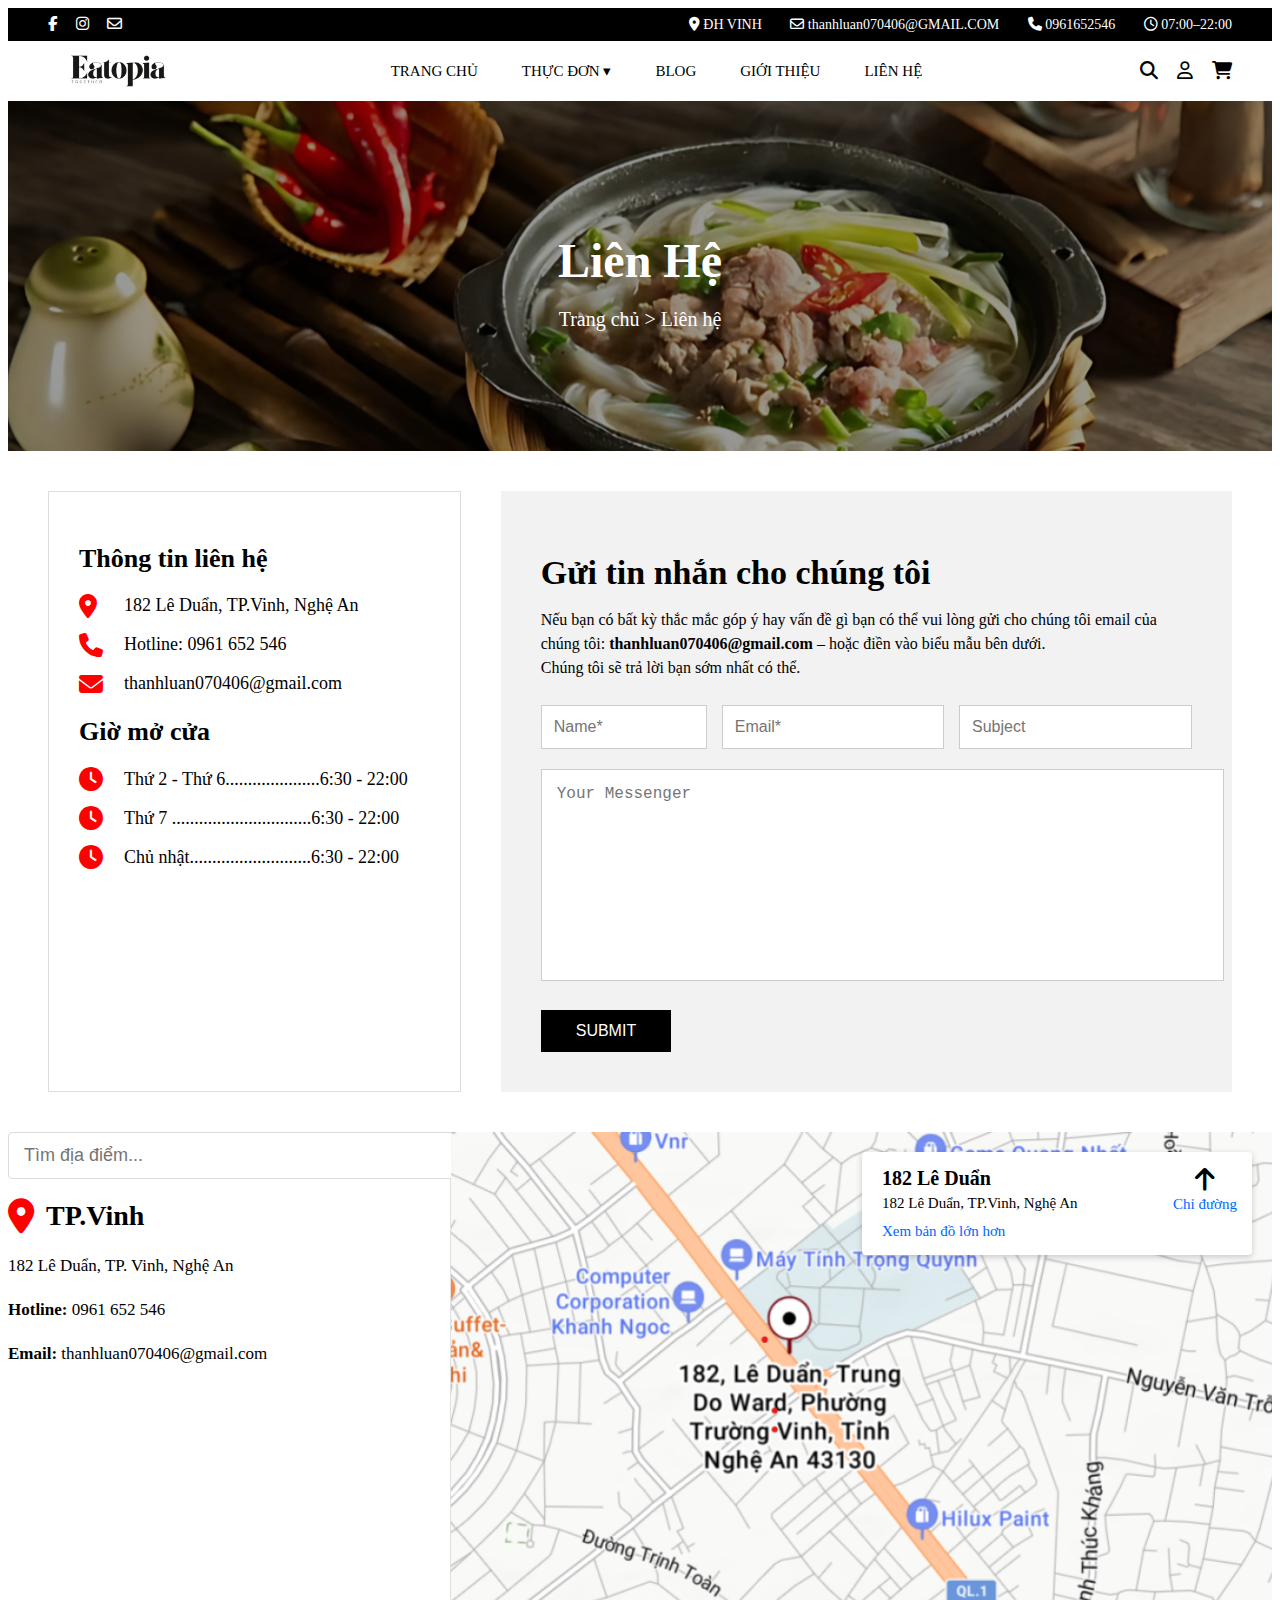
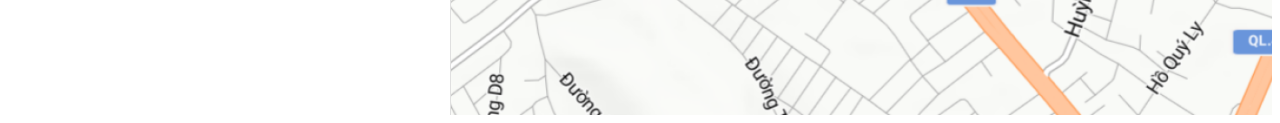
<file: vi-tri.html>
<!DOCTYPE html>
<html lang="vi">
<head>
    <meta charset="UTF-8">
    <meta name="viewport" content="width=device-width, initial-scale=1.0">
    <title>Eatopia</title>

    <link rel="stylesheet"
          href="https://cdnjs.cloudflare.com/ajax/libs/font-awesome/6.5.0/css/all.min.css">

    <link rel="stylesheet" href="web/css/vị-trí.css">
</head>

<body>

<header>

    <div class="top-bar">
        <div class="top-left">
            <a href="#"><i class="fa-brands fa-facebook-f"></i></a>
            <a href="#"><i class="fa-brands fa-instagram"></i></a>
            <a href="#"><i class="fa-regular fa-envelope"></i></a>
        </div>

        <div class="top-right">
            <span><i class="fa-solid fa-location-dot"></i> ĐH VINH</span>
            <span><i class="fa-regular fa-envelope"></i> thanhluan070406@GMAIL.COM</span>
            <span><i class="fa-solid fa-phone"></i> 0961652546</span>
            <span><i class="fa-regular fa-clock"></i> 07:00–22:00</span>
        </div>
    </div>

    <div class="menu-bar">
        <div class="logo">
            <img src="web/img/logo.png" alt="ignore">
    </div>

        <nav>
            <div href="google.com">
            <a href="#">TRANG CHỦ</a>
            <a href="./thực-đơn.html">THỰC ĐƠN ▾</a>
            <a href="./blog.html">BLOG</a>
            <a href="./gioi-thieu.html">GIỚI THIỆU</a>
            <a href="./vi-tri.html">LIÊN HỆ</a>
            </div>
        </nav>

        <div class="icons">
            <i class="fa-solid fa-magnifying-glass"></i>
            <i class="fa-regular fa-user"></i>
            <i class="fa-solid fa-cart-shopping"></i>
        </div>
    </div>

</header>
    <div class="khung-lien-he">
    <img src="web/img/Amthuc.svg" class="img-bg">
    <div class="noi-dung">
        <h1>Liên Hệ</h1>
        <p>Trang chủ > Liên hệ</p>
    </div>
    </div>

<div class="lien-he-container">

    <!-- CỘT TRÁI -->
    <div class="cot-trai">
        <h2>Thông tin liên hệ</h2>

        <div class="info-item">
            <i class="fa-solid fa-location-dot"></i>
            <p>182 Lê Duẩn, TP.Vinh, Nghệ An</p>
        </div>

        <div class="info-item">
            <i class="fa-solid fa-phone"></i>
            <p>Hotline: 0961 652 546</p>
        </div>

        <div class="info-item">
            <i class="fa-solid fa-envelope"></i>
            <p>thanhluan070406@gmail.com</p>
        </div>

        <h2>Giờ mở cửa</h2>

        <div class="info-item">
            <i class="fa-solid fa-clock"></i>
            <p>Thứ 2 - Thứ 6.....................6:30 - 22:00</p>
        </div>

        <div class="info-item">
            <i class="fa-solid fa-clock"></i>
            <p>Thứ 7 ...............................6:30 - 22:00</p>
        </div>

        <div class="info-item">
            <i class="fa-solid fa-clock"></i>
            <p>Chủ nhật...........................6:30 - 22:00</p>
        </div>
    </div>

    <!-- CỘT PHẢI -->
    <div class="cot-phai">
        <h1>Gửi tin nhắn cho chúng tôi</h1>

        <p class="mo-ta">
            Nếu bạn có bất kỳ thắc mắc góp ý hay vấn đề gì bạn có 
            thể vui lòng gửi cho chúng tôi email của chúng tôi: 
            <b>thanhluan070406@gmail.com</b> – hoặc điền vào biểu mẫu bên dưới.
            <br>Chúng tôi sẽ trả lời bạn sớm nhất có thể.
        </p>

        <form>
            <div class="top-inputs">
                <input type="text" placeholder="Name*">
                <input type="email" placeholder="Email*">
                <input type="text" placeholder="Subject">
            </div>

            <textarea placeholder="Your Messenger"></textarea>

            <button type="submit">SUBMIT</button>
        </form>
    </div>

</div>
<div class="map-section">

    <div class="map-content">

        <!-- Cột bên trái -->
        <div class="left-info">

            <!-- Ô tìm kiếm moved vào đây -->
            <div class="search-box">
                <input type="text" placeholder="Tìm địa điểm...">
            </div>

            <div class="location-title">
                <i class="fa-solid fa-location-dot"></i>
                <span>TP.Vinh</span>
            </div>

            <div class="location-detail">
                <p>182 Lê Duẩn, TP. Vinh, Nghệ An</p>
                <p><strong>Hotline:</strong> 0961 652 546</p>
                <p><strong>Email:</strong> thanhluan070406@gmail.com</p>
            </div>
        </div>

        <!-- Cột bên phải (ảnh + popup) -->
        <div class="right-map">
            <img src="web/img/vị-trí.png" alt="Google Map">

            <div class="map-popup">
                <div class="popup-content">
                    <h3>182 Lê Duẩn</h3>
                    <p>182 Lê Duẩn, TP.Vinh, Nghệ An</p>
                    <a href="#" class="popup-link">Xem bản đồ lớn hơn</a>

                    <div class="popup-right">
                        <i class="fa-solid fa-arrow-up"></i>
                        <a href="#" class="popup-direction">Chỉ đường</a>
                    </div>
                </div>
            </div>
        </div>

    </div>
</div>

</body>
</html>
</file>
<file: web/css/style-blog.css>
* {
  margin: 0;
  padding: 0;
  box-sizing: border-box;
}
.container-blog {
    width: 100%;
    max-width: 100%;
    margin: 0;
    padding: 0;
}

body {
  margin: 0;
  padding: 0;
  font-family: Arial, Helvetica, sans-serif;
  background-color: #f9f9f9;
}
/* ================================ */
.wrapper {
    width: 1000px;
    margin: 20px auto;
    background: #fff;
    box-shadow: 0 0 10px rgba(0,0,0,0.15);
}

.header-image img {
    width: 100%;
    height: auto;
    display: block;
}

.main-content {
    padding: 40px 40px;
    position: relative;
    overflow: hidden;
}

.title {
    font-size: 28px;
    color: #d35400;
    text-align: center;
    margin: 20px 0 10px;
    font-weight: normal;
}

.meta {
    text-align: center;
    color: #888;
    font-style: italic;
    margin-bottom: 30px;
}

.article-body {
    float: left;
    width: 650px;
    text-align: justify;
    font-size: 16px;
    line-height: 1.7;
}

.article-body h2 {
    font-size: 22px;
    color: #333;
    margin: 30px 0 15px;
}

.post-image {
    text-align: center;
    margin: 35px 0;
}

.post-image img {
    max-width: 100%;
    border: 1px solid #ddd;
    box-shadow: 0 3px 10px rgba(0,0,0,0.2);
}

/* Sidebar đúng 100% như ảnh */
.sidebar h3 {
    text-transform: uppercase;
    color: #e67e22;
    font-size: 18px;
    margin-bottom: 20px;
    padding-bottom: 8px;
    border-bottom: 3px solid #e67e22;
    font-weight: bold;
}
.sidebar {
     float: right;
    width: 280px;
    margin-top: -990px;   /* ĐẨY LÊN TRÊN như ảnh */
    padding-left: 80px;
    position: relative;
    z-index: 5;
}

/* Thay gạch chân bằng dòng chữ "Theo dõi chúng tôi" + gạch dưới mảnh */
.sidebar .follow-text {
    color: #e67e22;
    font-size: 17px;
    font-weight: bold;
    text-transform: uppercase;
    margin-bottom: 22px;
    padding-bottom: 7px;
    border-bottom: 1px solid #e67e22;   /* gạch dưới mảnh hơn */
    display: inline-block;
}

.social-list {
    display: flex;
    flex-direction: column;
    gap: 12px;
}

.social-link {
    display: flex;
    align-items: center;
    background: #f1f1f1;
    border-radius: 30px;
    padding: 12px 18px;
    color: #333;
    text-decoration: none;
    font-size: 16px;
    font-weight: 500;
    transition: all 0.3s;
    box-shadow: 0 2px 5px rgba(0,0,0,0.05);
}

.social-link:hover {
    background: #e0e0e0;
    transform: translateY(-2px);
    box-shadow: 0 5px 15px rgba(0,0,0,0.1);
}

.social-link i {
    font-size: 20px;
    width: 36px;
    text-align: center;
    margin-right: 15px;
}

/* Màu icon đúng như ảnh */
.social-link:nth-child(1) i { color: #1877f2; }     /* Facebook */
.social-link:nth-child(2) i { color: #0084ff; }     /* Messenger */
.social-link:nth-child(3) i { color: #666666; }     /* Email */
.social-link:nth-child(4) i { color: #000000; }      /* X-Twitter */
.clear { clear: both; }
/* ============== Chia sẻ ================= */
.share-bar {
  display: flex;
  align-items: center;
  gap: 12px;
  padding: 12px 16px;
  background-color: #fff;
  border: 1px solid #ddd;
  border-radius: 8px;
  max-width: 400px;
  box-shadow: 0 2px 6px rgba(0, 0, 0, 0.1);
}

.share-text {
  font-size: 14px;
  font-weight: bold;
  color: #333;
  text-transform: uppercase;
  letter-spacing: 0.5px;
  white-space: nowrap;
}

.share-icons {
  display: flex;
  gap: 10px;
}
.heart {
  display: flex;
  align-items: center;
  gap: 5px;
  font-size: 18px;
  color: #e74c3c;
  cursor: pointer;
  user-select: none;
}
.share-btn {
  display: flex;
  align-items: center;
  justify-content: center;
  width: 36px;
  height: 36px;
  border-radius: 50%;
  color: white;
  font-size: 16px;
  transition: all 0.3s ease;
  text-decoration: none;
}

.share-btn:hover {
  transform: translateY(-3px);
  box-shadow: 0 4px 8px rgba(0, 0, 0, 0.2);
}

.share-btn.facebook {
  background-color: #1877f2;
}

.share-btn.twitter {
  background-color: #000000;
}

.share-btn.email {
  background-color: #4285f4;
}

.share-btn.copy {
  background-color: #666;
}

.share-btn.more {
  background-color: #888;
}

.share-btn i {
  pointer-events: none;
}

/* <!-- ========================== CHÂN TRANG ========================== --> */
.footer-section {
    width: 100%;
    background: #000;
    color: white;
    padding: 50px 80px;
    display: flex;
    justify-content: center;
    align-items: flex-start;
    gap: 40px;
    box-sizing: border-box;
}

.footer-col {
    width: max-content;           /* Không cho tự giãn ra */
    max-width: 360px; 
}

.footer-col h2 {
    font-size: 24px;
    font-weight: 700;
    margin-bottom: 10px;
}

.footer-col .underline {
    width: 40px;
    height: 3px;
    background: white;
    margin-bottom: 20px;
}

/* Đoạn văn */
.footer-col p {
    font-size: 16px;
    line-height: 1.6;
}

/* ICON TRÒN */
.footer-icons {
    margin-top: 20px;
    display: flex;
    gap: 15px;
}

.footer-icons i {
    width: 35px;
    height: 35px;
    border-radius: 50%;
    border: 2px solid white;
    display: flex;
    justify-content: center;
    align-items: center;
    font-size: 16px;
    cursor: pointer;
}

/* ẢNH */
.footer-img {
    width: 380px;
    border-radius: 5px;
    margin-top: 10px;
}
</file>
<file: web/css/thực đơn.css>
.top-bar {
  background: #000;
  color: #fff;
  padding: 8px 40px;

  display: flex;
  justify-content: space-between;
  align-items: center;
  font-size: 14px;
}

.top-left a {
  color: white;
  margin-right: 15px;
  font-size: 15px;
}

.top-right span {
  margin-left: 25px;
}

/* ========================== MENU ========================== */
.menu-bar {
  display: flex;
  justify-content: space-between;
  align-items: center;
  padding: 10px 40px; /* giảm padding trên/dưới từ 18px → 10px */
  background: #fff;
}

.logo {
  width: 140px; /* bạn có thể tăng/giảm tùy ý */
  height: 40px; /* chiều cao mới của khung logo (tự điều chỉnh từ 80–100px) */
  overflow: hidden; /* quan trọng: cắt phần thừa */
  display: flex;
  align-items: center;
  justify-content: center;
  background: transparent; /* không còn nền xanh thừa */
}

.logo img {
  width: 100%;
  height: auto;
  max-height: none;
  transform: translateY(
    0%
  ); /* dịch ảnh lên một chút để chữ nằm giữa khung mới */
  /* Nếu muốn tinh chỉnh thêm, chỉnh giá trị từ -15% đến -25% */
}

nav {
  display: flex;
  align-items: center;
  height: 100%;
}

nav a {
  margin: 0 20px;
  color: #000;
  font-size: 15px;
  font-weight: 500;
  text-decoration: none; /* đảm bảo không có gạch chân */
}

.icons i {
  margin-left: 15px;
  font-size: 18px;
  cursor: pointer;
}
.icons i:hover {
  color: #ff6600;
}
.banner-thuc-don {
    position: relative;
    width: 100%;
    height: 350px;
    overflow: hidden;
}

/* Ảnh nền */
.banner-thuc-don img {
    width: 100%;
    height: 100%;
    object-fit: cover;
    filter: brightness(65%); /* làm tối giống hình */
}

/* Chữ nằm giữa */
.noi-dung-banner {
    position: absolute;
    inset: 0;
    display: flex;
    flex-direction: column;
    justify-content: center;
    align-items: center;
    color: #fff;
    text-align: center;
}

.noi-dung-banner h1 {
    font-size: 50px;
    font-weight: 700;
    letter-spacing: 3px;
    margin-bottom: 10px;
}

.noi-dung-banner p {
    font-size: 20px;
}
/* ================= MENU SECTION ================ */
.menu-container {
    width: 100%;
    background: #000;      /* nền đen giống ảnh */
    padding: 50px 0;
    color: #fff;
    font-family: sans-serif;
}

/* TIÊU ĐỀ */
.menu-container .title {
    font-size: 38px;
    margin-left: 5%;
    margin-bottom: 10px;
}

.menu-container .title-line {
    width: 220px;
    height: 3px;
    background: #fff;
    margin-left: 5%;
    margin-bottom: 40px;
}

/* GRID 2 CỘT */
.menu-container .menu-grid {
    width: 90%;
    margin: auto;
    display: grid;
    grid-template-columns: 1fr 2px 1fr;
    gap: 30px;
}

/* LINE Ở GIỮA */
.menu-container .center-line {
    background: #666;
}

/* ITEM */
.menu-container .item {
    display: flex;
    align-items: center;
    margin-bottom: 35px;
}

.menu-container .item img {
    width: 140px;
    height: 110px;
    object-fit: cover;
    border-radius: 6px;
    margin-right: 15px;
}

/* BÊN PHẢI (TEXT TRƯỚC - ẢNH SAU) */
.menu-container .item.right {
    justify-content: flex-end;
}

.menu-container .item.right img {
    margin-left: 15px;
    margin-right: 0;
}

/* TEXT */
.menu-container .name {
    white-space: nowrap;
}

.menu-container .price {
    color: red;
    white-space: nowrap;
}

/* NỐI CHẤM */
.menu-container .dots {
    flex: 1;
    border-bottom: 2px dotted #888;
    margin: 0 10px;
}

/* RESET p margin */
.menu-container p {
    margin: 0;
    padding: 0;
}
.menu-container {
    width: 100%;
    background: #000;
    padding: 50px 0;
    color: #fff;
    font-family: sans-serif;
}

/* ======= TIÊU ĐỀ NẰM BÊN PHẢI ======= */
.title-row {
    width: 90%;
    margin: auto;
    text-align: right;  /* CHO TIÊU ĐỀ SANG PHẢI */
}

.title-row .title {
    font-size: 38px;
    margin-bottom: 10px;
}

.title-row .title-line {
    width: 220px;
    height: 3px;
    background: #fff;
    float: right;        /* GẠCH NẰM NGAY DƯỚI CHỮ */
    margin-bottom: 40px;
}

/* ======= GRID ======= */
.menu-container .menu-grid {
    width: 90%;
    margin: auto;
    display: grid;
    grid-template-columns: 1fr 2px 1fr;
    gap: 30px;
}

.menu-container .center-line {
    background: #666;
}

/* ======= ITEMS ======= */
.menu-container .item {
    display: flex;
    align-items: center;
    margin-bottom: 35px;
}

.menu-container p {
    margin: 0;
    padding: 0;
}

.menu-container .item img {
    width: 140px;
    height: 110px;
    object-fit: cover;
    border-radius: 6px;
    margin-right: 15px;
}

/* Bên phải – chữ trước ảnh sau */
.menu-container .item.right {
    justify-content: flex-end;
}

.menu-container .item.right img {
    margin-left: 15px;
    margin-right: 0;
}

/* ======= TEXT ======= */
.menu-container .name {
    white-space: nowrap;
}

.menu-container .price {
    color: red;
    white-space: nowrap;
}

/* ======= Dấu chấm ======= */
.menu-container .dots {
    flex: 1;
    border-bottom: 2px dotted #888;
    margin: 0 10px;
}
/* ==== MIỀN NAM – LAYOUT 2 CỘT ==== */
.south-section {
    display: flex;
    gap: 40px;
    margin: 80px 0;
    background: #f2f2f2;
    align-items: stretch; /* ép hai cột cao bằng nhau */
}

/* LEFT BOX */
.south-left {
    flex: 1;
    border-radius: 12px;
    overflow: hidden;
}

.south-left img {
    width: 100%;
    height: 100%;
    object-fit: cover; /* ảnh phủ kín khung, luôn cao bằng khung bên phải */
}

/* RIGHT BOX */
.south-right {
    flex: 1;
    padding: 20px;
    border-radius: 12px;
}

.title-black {
    color: #000;
}

.black-line {
    border-bottom: 3px solid #000;
    width: 120px;
    margin: 8px 0 30px 0;
}

.south-list {
    display: flex;
    flex-direction: column;
    gap: 40px;
}

/* ITEM INSIDE RIGHT */
.south-item {
    display: flex;
    align-items: center;
    gap: 20px;
}

.south-item img {
    width: 120px;
    height: 100px;
    object-fit: cover;
    border-radius: 10px;
}

.south-item .name {
    flex: 1;
}

.dots {
    flex-grow: 1;
    border-bottom: 2px dotted #676767;
    margin: 0 10px;
}

.price {
    color: red;
    font-weight: 600;
}
</file>
<file: web/css/trang-chu.css>
.top-bar {
  background: #000;
  color: #fff;
  padding: 8px 40px;

  display: flex;
  justify-content: space-between;
  align-items: center;
  font-size: 14px;
}

.top-left a {
  color: white;
  margin-right: 15px;
  font-size: 15px;
}

.top-right span {
  margin-left: 25px;
}

/* ========================== MENU ========================== */
.menu-bar {
  display: flex;
  justify-content: space-between;
  align-items: center;
  padding: 10px 40px; 
  background: #fff;
}

.logo {
  width: 140px; 
  height: 40px; 
  overflow: hidden; 
  display: flex;
  align-items: center;
  justify-content: center;
  background: transparent; 
}

.logo img {
  width: 100%;
  height: auto;
  max-height: none;
  transform: translateY(
    0%
  ); 
}

nav {
  display: flex;
  align-items: center;
  height: 100%;
}

nav a {
  margin: 0 20px;
  color: #000;
  font-size: 15px;
  font-weight: 500;
  text-decoration: none; 
}

.icons i {
  margin-left: 15px;
  font-size: 18px;
  cursor: pointer;
}
.icons i:hover {
  color: #ff6600;
}
body {
  margin: 0;
  font-family: Arial, sans-serif;
}

.slider {
  position: relative;
  width: 100%;
  height: 100vh;
  overflow: hidden;
}

.slide {
  position: absolute;
  width: 100%;
  height: 100%;
  background-size: cover;
  background-position: center;
  opacity: 0;
  transition: opacity 0.8s ease;
}

.slide.active {
  opacity: 1;
}

.nho-hon {
  max-width: 380px;
}

/* ==================== SLIDER TEXT – PHIÊN BẢN CUỐI CÙNG, CHUẨN ĐẸP ==================== */


.nen-mon {
  position: absolute;
  background: rgba(0, 0, 0, 0.5);
  backdrop-filter: blur(6px);
  border-radius: 24px;
  max-width: fit-content;
  line-height: 1.3;
  padding: 28px 38px; 
}

/* SLIDE 1 */
.slide:first-child .nen-mon {
  bottom: 70px !important; 
  left: 8%;
}

/* SLIDE 2 */
.slide:nth-child(2) .nen-mon {
  bottom: 260px !important;
  left: 10%;
  padding: 18px 32px;
}

/* SLIDE 3  */
.slide:nth-child(3) .nen-mon {
  bottom: 90px !important; 
  right: 8% !important; 
  left: auto !important; 
  padding: 20px 34px;
}
/* ==================== NỘI DUNG CHỮ THEO TỪNG SLIDE ==================== */

/* Slide 1 – EATOPIA siêu to */
.slide:first-child .tieu-de {
  font-family: "Anton", sans-serif;
  font-size: 110px;
  color: white;
  margin: 0 0 16px 0;
  line-height: 1;
  letter-spacing: 2px;
  text-transform: uppercase;
}
.slide:first-child .mo-ta {
  font-family: "Inter", sans-serif;
  font-size: 20px;
  color: white;
  margin: 0 0 28px 0;
  max-width: 680px;
}
.slide:first-child .nut-menu {
  padding: 16px 40px;
  background: white;
  color: black;
  font-family: "Inter", sans-serif;
  font-weight: 600;
  font-size: 20px;
  border-radius: 50px;
  text-decoration: none;
}

/* Slide 2 */
.slide:nth-child(2) .tieu-de-nho {
  font-family: "Inter", sans-serif;
  font-size: 26px;
  color: white;
  margin: 0 0 7px 0;
  font-weight: 500;
}
.slide:nth-child(2) .tieu-de {
  font-family: "Anton", sans-serif;
  font-size: 48px; 
  color: white;
  margin: 0;
  line-height: 1;
  letter-spacing: 1.5px;
  white-space: nowrap;
  text-transform: uppercase;
}

/* Slide 3  */
.slide:nth-child(3) .tieu-de-nho {
  font-family: "Inter", sans-serif;
  font-size: 26px;
  color: white;
  margin: 0 0 7px 0;
}
.slide:nth-child(3) .tieu-de {
  font-family: "Anton", sans-serif;
  font-size: 56px;
  color: white;
  margin: 0;
  line-height: 1;
  letter-spacing: 1.5px;
  white-space: nowrap;
  text-transform: uppercase;
}


.mui-ten {
  position: absolute;
  top: 50%;
  transform: translateY(-50%);
  width: 55px;
  height: 55px;
  border: 2px solid white;
  border-radius: 50%;
  color: white;
  font-size: 32px;
  display: flex;
  align-items: center;
  justify-content: center;
  cursor: pointer;
  transition: 0.3s;
}

.mui-ten:hover {
  background: rgba(255, 255, 255, 0.2);
}
.slider .mui-ten {
  opacity: 0; 
  transition: opacity 0.4s ease; 
}

.slider:hover .mui-ten {
  opacity: 1; 
}

.trai {
  left: 15px !important;
}
.phai {
  right: 15px !important;
}


.cham-tron {
  position: absolute;
  bottom: 4px;
  width: 100%;
  text-align: center;
}

.cham {
  height: 9px;
  width: 9px;
  margin: 0 3px;
  display: inline-block;
  border-radius: 50%;
  border: 2px solid white;
  cursor: pointer;
}

.cham.active {
  background: white;
}
/* ========================== PHẦN TÍNH HOA MÓN ĂN ========================== */
.phan-tinh-hoa {
  background: #f6f2f2;
  padding: 50px 150px;
  
}

.tua-trang {
  text-align: center;
  font-size: 32px;
  font-weight: bold;
  margin-bottom: 40px;
}


/* ============================================================== */
.KHUNG {
    width: 100%;
    display: flex;
    background: #fff;
    overflow: hidden;
    border-radius: 10px;
    margin-top: 20px;
}


.TRAI {
    position: relative;
    width: 16.66%;
    overflow: hidden;
    border-radius: 10px;
}

.TRAI .ANH {
    width: 100%;
    height: 100%;
    object-fit: cover;
}

.PHU {
    position: absolute;
    inset: 0;
    background: rgba(0,0,0,0.35);
    border-radius: 10px;
}

.CHU {
    position: absolute;
    inset: 0;
    display: flex;
    flex-direction: column;
    justify-content: center;
    text-align: center;
    color: white;
    padding: 10px;
    z-index: 2;
}

.PHAI {
    width: 83.34%;
    display: grid;
    grid-template-columns: repeat(4, 1fr);
    gap: 10px;
    padding: 10px;
    box-sizing: border-box;
}


.MUC {
    width: 100%;
    aspect-ratio: 3/4;
    background-size: cover;
    background-position: center;
    background-repeat: no-repeat;
    border-radius: 12px;
    position: relative;
    overflow: hidden;
}


.THONGTIN {
    position: absolute;
    width: auto;
    bottom: 0;  
    left: 0;     
    right:0;
    padding: 10px;
    z-index: 10;
    background: rgba(0, 0, 0, 0.42);
    border-radius: 10px;
    color: #fff;
    backdrop-filter: blur(5px);
}



.TEN {
    margin: 0;
    font-size: 17px;
    font-weight: 700;
}


.MOTA {
    margin: 3px 0 10px 0;
    font-size: 14px;
    opacity: 0.85;
}


.DUOI {
    display: flex;
    align-items: center;
}

.GIA, .MUA {
    border: 1px solid white;
    padding: 5px 12px;
    font-size: 13px;
    border-radius: 10px;
    cursor: pointer;
    user-select: none;
}

.GIA {
    background: transparent;
}

.MUA {

    background: white;
    color: black;
    margin-left: auto;
}

.MUA:hover {
    background: #f2f2f2;
}




.hero-section {
  width: 100%;
  height: 600px;
  position: relative;
  overflow: hidden;
}
.hero-image {
  width: 100%;
  height: 100%;
  object-fit: cover;
  position: absolute;
  inset: 0;
  z-index: 0;
}

/* ===== OVERLAY GRADIENT BẰNG ::before (chắc chắn không lỗi) ===== */
.hero-section::before {
  content: "";
  position: absolute;
  inset: 0;
  z-index: 1;
  pointer-events: none;

  /* Nửa trái tối – nửa phải sáng rõ ràng */
  background: linear-gradient(
    to right,
    rgba(0, 0, 0, 0.75) 0%,
    /* rất tối */ rgba(0, 0, 0, 0.793) 35%,
    /* tối vừa */ rgba(0, 0, 0, 0.342) 70%,
    /* hơi tối */ rgba(0, 0, 0, 0) 100% /* sáng hoàn toàn */
  );
}

/* chữ phía trên mọi thứ */
.hero-content {
  position: absolute;
  z-index: 2;
  top: 50%;
  left: 5%;
  transform: translateY(-50%);
  color: white;
  width: 45%;
}

/* button */
.btn-view-more {
  display: inline-block;
  padding: 12px 28px;
  background: #fff;
  color: #000;
  border-radius: 6px;
  text-decoration: none;
  font-size: 18px;
  transition: 0.3s;
}

.btn-view-more:hover {
  filter: brightness(0.8);
}
/* ===== KẾT THÚC PHẦN HERO SECTION ===== */
.menu-flex {
  width: 100%; /* rộng 100% trang */
  display: flex;
  justify-content: space-around; /* cách đều nhau */
  background: #fff; /* khung trắng */
  padding: 40px 150px; /* padding đẹp, không lạc lõng */
  box-sizing: border-box; /* bao gồm padding trong width */
  gap: 20px; /* khoảng cách giữa 3 item */
}

.menu-item {
  flex: 1; /* chia đều chiều rộng */
  max-width: 33%; /* giới hạn 1/3 trang */
  height: 250px; /* cao cố định để bằng nhau (chỉnh tùy ý: 350–450px) */
  position: relative;
  overflow: hidden; /* ngăn ảnh bay ra ngoài */
  border-radius: 10px; /* bo góc đẹp */
  box-shadow: 0 2px 10px rgba(0, 0, 0, 0.1); /* bóng nhẹ cho chuyên nghiệp */
}

.menu-item img {
  width: 100%;
  height: 100%;
  object-fit: cover; /* ảnh cover đầy khung, không méo */
  display: block;
}

/* Giữ nguyên overlay */
.menu-item .overlay {
  position: absolute;
  top: 50%;
  left: 50%;
  width: 100%;
  height: 80%;
  transform: translate(-50%, -50%);
  background: rgba(255, 255, 255, 0.25);
  display: flex;
  flex-direction: column;
  align-items: center;
  justify-content: center;
  text-align: center;
}

.menu-item .overlay h2 {
  color: white;
  font-size: 32px;
  font-weight: 700;
  margin: 0;
}

.menu-item .overlay p {
  color: white;
  font-size: 22px;
  font-weight: 400;
  margin-top: 12px;
}

/* NỀN CHỮ – trắng tối 1 chút – cao 80% ảnh – nằm giữa */
.overlay {
  position: absolute;
  top: 50%;
  left: 50%;
  width: 100%;
  height: 80%;
  transform: translate(-50%, -50%);
  background: rgba(255, 255, 255, 0.25); /* trắng nhưng tối nhẹ */
  display: flex;
  flex-direction: column;
  align-items: center;
  justify-content: center;
  text-align: center;
}

/* CHỮ */
.overlay h2 {
  color: white;
  font-size: 32px;
  font-weight: 700; /* đậm */
  margin: 0;
}

/* <!-- ========================== PHẦN ĐÁNH GIÁ ========================== --> */
.review-section {
  width: 100%;
  padding: 60px 0;
  background: #e7dede;
  position: relative;
}

.review-slider {
  width: 70%;                
  margin: auto;
  position: relative;
}

.review {
  opacity: 0;
  visibility: hidden;
  position: absolute;
  width: 100%;
  transition: opacity 0.5s ease-in-out;
  text-align: center;         
}

.review.active {
  opacity: 1;
  visibility: visible;
  position: relative;
}


.stars {
  font-size: 32px;      
  font-weight: 700;     
  letter-spacing: 2px;  
  color: #ffb400;         
  text-align: left;
  padding-left: 230px;   
}

.stars .faded {
  color: #d9d9d9;         
}


.review .content {
  font-size: 20px;
  width: 70%;               
  margin: 0 auto;
  line-height: 1.6;
  color: #1a1a1a;
  font-style: italic;
  text-align: left;        
}

.author {
  font-size: 18px;
  margin-top: 20px;
  font-weight: 600;
  color: #000;
  width: 70%;
  margin-left: auto;
  margin-right: auto;
  text-align: left;         
}

.review-arrow {
  position: absolute;
  top: 50%;
  transform: translateY(-50%);
  background: transparent;
  border: 1.5px solid #b0b0b0;
  padding: 8px 14px;
  border-radius: 50%;
  cursor: pointer;
  color: #444;
  font-size: 18px;
  transition: 0.3s;
}


.review-arrow.left {
  left: 0;         
  transform: translate(-50%, -50%);
}


.review-arrow.right {
  right: 0;
  transform: translate(50%, -50%); 
}

.review-arrow:hover {
  background: #b0b0b0;
  color: white;
}

/* DOTS */
.review-dots {
  text-align: center;
  margin-top: 30px;
}

.r-dot {
  height: 10px;
  width: 10px;
  background: #cfcfcf;
  display: inline-block;
  margin: 0 5px;
  border-radius: 50%;
  cursor: pointer;
}

.r-dot.active {
  background: #8b8b8b;
}

/* <!-- ========================== CHÂN TRANG ========================== --> */
.footer-section {
  width: 100%;
  background: #000;
  color: white;
  padding: 0px 150px;
  display: flex;
  justify-content: center;
  align-items: flex-start;
  gap: 100px;
  box-sizing: border-box;
}

.footer-col {
  width: max-content;
  max-width: 360px;
  padding: 15px 0;
}

.footer-col h2 {
  font-size: 24px;
  font-weight: 700;
  margin-bottom: 10px;
}

.footer-col .underline {
  width: 40px;
  height: 1px;
  background: white;
  margin-bottom: 20px;
}

.footer-col p {
  font-size: 18px;
  line-height: 1.6;
}

.footer-icons {
  margin-top: 20px;
  display: flex;
  gap: 15px;
}

.footer-icons i {
  width: 35px;
  height: 35px;
  border-radius: 50%;
  border: 2px solid white;
  display: flex;
  justify-content: center;
  align-items: center;
  font-size: 14px;
  cursor: pointer;
}
.footer-img {
  width: 280px;
  max-width: 100%;
  height: auto;
  display: block;
}

/* ========================== RESPONSIVE – PHẦN TINH HOA ẨM THỰC (CẬP NHẬT LẦN 3) ========================== */

/* Tablet (Màn hình từ 769px đến 1024px) */
@media (max-width: 1024px) {
    .phan-tinh-hoa {
        padding: 40px 80px;
    }
    
    /* TRAI: Giữ 15% */
    .TRAI {
        width: 15%; 
    }

    /* KHUNG PHAI: 3 sản phẩm trên 1 hàng (3 cột) */
    .PHAI {
        width: 85%; 
        grid-template-columns: repeat(3, 1fr); /* 3 cột */
        gap: 8px;
        padding: 8px;
    }

    /* Điều chỉnh chữ .TRAI */
    .TRAI .CHU h1 {
        font-size: 20px;
    }

    .TRAI .CHU p {
        font-size: 12px;
    }
}

/* Mobile (Màn hình nhỏ hơn 768px) */
@media (max-width: 768px) {
    .phan-tinh-hoa {
        padding: 30px 15px;
    }

    /* TRAI: Giữ 15% */
    .TRAI {
        width: 15%; 
    }

    /* KHUNG PHAI: 2 sản phẩm trên 1 hàng (2 cột) */
    .PHAI {
        width: 85%; 
        grid-template-columns: repeat(2, 1fr); /* 2 cột */
        gap: 5px;
        padding: 5px;
    }
    
    /* Điều chỉnh kích cỡ chữ trên mobile */
    .TRAI .CHU h1 {
        font-size: 16px;
    }

    .TRAI .CHU p {
        font-size: 10px;
    }
    
    /* Điều chỉnh thông tin sản phẩm trên mobile */
    .MUC .TEN {
        font-size: 13px;
    }
    
    .MUC .MOTA {
        font-size: 10px;
        margin: 1px 0 5px 0;
    }
    
    .MUC .DUOI {
        flex-direction: column; /* Chuyển giá và nút mua xuống dòng */
        align-items: flex-start;
    }
    
    .MUC .GIA, .MUC .MUA {
        padding: 3px 6px;
        font-size: 9px;
        margin-top: 3px;
    }

    .MUC .MUA {
        margin-left: 0; 
    }
}

/* Thêm quy tắc ẩn các sản phẩm dư thừa vào cuối file trang-chu.css */

/* Tablet (Màn hình từ 769px đến 1024px) - Chỉ hiển thị 3 sản phẩm */
@media (max-width: 1024px) {
    /* ... các quy tắc hiện có ... */
    
    /* ẨN SẢN PHẨM THỨ 4 TRÊN TABLET */
    /* Quy tắc này sẽ được áp dụng cho tất cả các KHUNG */
    .PHAI .MUC:nth-child(4) {
        display: none;
    }
}

/* Mobile (Màn hình nhỏ hơn 768px) - Chỉ hiển thị 2 sản phẩm */
@media (max-width: 768px) {
    /* ... các quy tắc hiện có ... */
    
    /* ẨN SẢN PHẨM THỨ 3 VÀ 4 TRÊN MOBILE */
    .PHAI .MUC:nth-child(3),
    .PHAI .MUC:nth-child(4) {
        display: none;
    }
}

/* ========================== RESPONSIVE – CHÂN TRANG ========================== */

/* Tablet (Màn hình từ 769px đến 1024px) */
@media (max-width: 1024px) {
    .footer-section {
        padding: 20px 50px; /* Giảm padding ngang */
        gap: 50px; /* Giảm khoảng cách giữa các cột */
        justify-content: space-between; /* Căn đều các cột */
    }

    .footer-col {
        /* Cho phép cột co lại một chút nhưng vẫn giữ tối đa 30% */
        max-width: 30%; 
        width: 30%;
    }
    
    .footer-col p {
        font-size: 16px; /* Giảm cỡ chữ */
    }

    .footer-col h2 {
        font-size: 20px; /* Giảm cỡ chữ tiêu đề */
    }
}

/* Mobile (Màn hình nhỏ hơn 768px) */
@media (max-width: 768px) {
    .footer-section {
        flex-direction: column; /* CHUYỂN BỐ CỤC SANG DỌC */
        align-items: center; /* Căn giữa các khối */
        padding: 30px 20px; /* Padding ít hơn */
        gap: 40px; /* Khoảng cách giữa các cột (giờ là các hàng) */
    }

    .footer-col {
        width: 100%; /* Chiếm toàn bộ chiều rộng */
        max-width: 100%;
        text-align: center; /* Căn giữa nội dung trong cột */
    }
    
    .footer-col h2 {
        font-size: 22px; 
    }
    
    .footer-col .underline {
        margin: 0px auto 20px auto; /* Căn giữa gạch chân */
    }
    
    .footer-col p {
        font-size: 15px; 
    }

    .footer-icons {
        justify-content: center; /* Căn giữa các icon */
    }
    
    .footer-img {
        width: 200px; /* Ảnh nhỏ lại */
        margin: auto;
    }
}
</file>
<file: web/css/vị-trí.css>
.top-bar {
  background: #000;
  color: #fff;
  padding: 8px 40px;

  display: flex;
  justify-content: space-between;
  align-items: center;
  font-size: 14px;
}

.top-left a {
  color: white;
  margin-right: 15px;
  font-size: 15px;
}

.top-right span {
  margin-left: 25px;
}

/* ========================== MENU ========================== */
.menu-bar {
  display: flex;
  justify-content: space-between;
  align-items: center;
  padding: 10px 40px; /* giảm padding trên/dưới từ 18px → 10px */
  background: #fff;
}

.logo {
  width: 140px; /* bạn có thể tăng/giảm tùy ý */
  height: 40px; /* chiều cao mới của khung logo (tự điều chỉnh từ 80–100px) */
  overflow: hidden; /* quan trọng: cắt phần thừa */
  display: flex;
  align-items: center;
  justify-content: center;
  background: transparent; /* không còn nền xanh thừa */
}

.logo img {
  width: 100%;
  height: auto;
  max-height: none;
  transform: translateY(
    0%
  ); /* dịch ảnh lên một chút để chữ nằm giữa khung mới */
  /* Nếu muốn tinh chỉnh thêm, chỉnh giá trị từ -15% đến -25% */
}

nav {
  display: flex;
  align-items: center;
  height: 100%;
}

nav a {
  margin: 0 20px;
  color: #000;
  font-size: 15px;
  font-weight: 500;
  text-decoration: none; /* đảm bảo không có gạch chân */
}

.icons i {
  margin-left: 15px;
  font-size: 18px;
  cursor: pointer;
}
.icons i:hover {
  color: #ff6600;
}
.khung-lien-he {
    width: 100%;
    height: 350px;
    position: relative;
    display: flex;
    justify-content: center;
    align-items: center;
    overflow: hidden; /* để ảnh không tràn */
}

/* Ảnh nền */
.khung-lien-he .img-bg {
    position: absolute;
    width: 100%;
    height: 100%;
    object-fit: cover; /* giống background-size: cover */
    top: 0;
    left: 0;
    z-index: 1;
    filter: brightness(0.6); /* làm tối ảnh để chữ nổi bật */
}

/* Chữ */
.noi-dung {
    position: relative;
    z-index: 2;
    text-align: center;
    color: white;
}

.noi-dung h1 {
    font-size: 48px;
    margin-bottom: 8px;
}

.noi-dung p {
    font-size: 20px;
}
.lien-he-container {
    width: 100%;
    display: flex;
    gap: 40px;
    padding: 40px;
    box-sizing: border-box;
}

/* ===== CỘT TRÁI ===== */
.cot-trai {
    width: 35%;
    border: 1px solid #ddd;
    padding: 30px;
}

.cot-trai h2 {
    font-size: 26px;
    margin-bottom: 20px;
}

.info-item {
    display: flex;
    align-items: center;
    gap: 15px;
    margin-bottom: 15px;
}

.info-item i {
    font-size: 24px;
    color: red; /* icon đỏ */
    width: 30px; 
}

.info-item p {
    margin: 0;
    font-size: 18px;
}

/* ===== CỘT PHẢI ===== */
.cot-phai {
    width: 65%;
    background: #f2f2f2;
    padding: 40px;
}

.cot-phai h1 {
    font-size: 34px;
    margin-bottom: 15px;
}

.mo-ta {
    margin-bottom: 25px;
    line-height: 1.5;
    font-size: 16px;
}

.top-inputs {
    display: flex;
    gap: 15px;
    margin-bottom: 20px;
}

.top-inputs input {
    padding: 12px;
    border: 1px solid #ccc;
    font-size: 16px;
}

/* Ô 1 rộng nhỏ – Ô 2 rộng 50% – Ô 3 còn lại */
.top-inputs input:nth-child(1) { width: 25%; }
.top-inputs input:nth-child(2) { width: 35%; }
.top-inputs input:nth-child(3) { flex: 1; }

textarea {
    width: 100%;
    height: 180px;
    padding: 15px;
    font-size: 16px;
    border: 1px solid #ccc;
    resize: none;
    margin-bottom: 25px;
}

/* ===== NÚT SUBMIT ===== */
button {
    padding: 12px 35px;
    background: black;
    color: white;
    border: none;
    font-size: 16px;
    cursor: pointer;
    transition: 0.25s;
}

button:hover {
    background: #333; /* tối màu khi hover */
}
/* Tổng bố cục */
.map-section {
    width: 100%;
    background: #fff;
}

/* Ô tìm kiếm */
.search-box {
    padding: 15px;
    border-bottom: 1px solid #dcdcdc;
}

.search-box input {
    width: 320px;
    padding: 15px 20px;
    font-size: 20px;
    border: 1px solid #dcdcdc;
    border-radius: 4px;
    outline: none;
}
/* Ô tìm kiếm */
.search-box {
    padding: 0 0 20px 0; /* gọn lại để thẳng hàng */
    border: none;        /* bỏ border dưới */
}

.search-box input {
    width: 100%;         /* full chiều ngang cột trái */
    padding: 12px 15px;
    font-size: 18px;
    border: 1px solid #dcdcdc;
    border-radius: 4px;
    outline: none;
}


.search-box input:focus {
    border-color: #999;
}

/* Bố cục main */
.map-content {
    display: flex;
    width: 100%;
}

/* Cột trái */
.left-info {
    width: 35%;
    border-right: 1px solid #e0e0e0;
}

.location-title {
    display: flex;
    align-items: center;
    gap: 12px;
    font-size: 28px;
    font-weight: bold;
}

.location-title i {
    color: red;
    font-size: 35px;
}

.location-detail {
    margin-top: 18px;
    font-size: 17px;
    line-height: 1.6;
}

/* Cột phải (ảnh Google Maps) */
.right-map {
    width: 65%;
}

.right-map img {
    width: 100%;
    height: 100%;
    object-fit: cover;
    display: block;
}
/* Khung popup */
.map-popup {
    position: absolute;
    top: 20px;
    right: 20px;
    width: 350px;
    background: #fff;
    border-radius: 4px;
    padding: 15px 20px;
    box-shadow: 0 2px 6px rgba(0,0,0,0.2);
    z-index: 10;
}

/* Nội dung bên trái */
.popup-content h3 {
    margin: 0;
    font-size: 20px;
    font-weight: 700;
}

.popup-content p {
    margin: 5px 0 10px 0;
    font-size: 15px;
}

/* Link màu xanh */
.popup-link,
.popup-direction {
    color: #0066ff;
    font-size: 15px;
    text-decoration: none;
}

.popup-link:hover,
.popup-direction:hover {
    text-decoration: underline;
}

/* Khối bên phải gồm mũi tên + chữ Chỉ đường */
.popup-right {
    position: absolute;
    top: 15px;
    right: 15px;
    text-align: center;
}

.popup-right i {
    font-size: 26px;
    color: black;
    display: block;
    margin-bottom: 2px;
}
.right-map {
    position: relative;
}
</file>
<file: web/css/style1.css>
/* ========================== RESET ========================== */
* {
    margin: 0;
    padding: 0;
    box-sizing: border-box;
    font-family: Arial, sans-serif;
}

a {
    text-decoration: none;
}


/* ========================== TOP BAR ========================== */
.top-bar {
    background: #000;
    color: #fff;
    padding: 8px 40px;

    display: flex;
    justify-content: space-between;
    align-items: center;
    font-size: 14px;
}

.top-left a {
    color: white;
    margin-right: 15px;
    font-size: 15px;
}

.top-right span {
    margin-left: 25px;
}


/* ========================== MENU ========================== */
.menu-bar {
    display: flex;
    justify-content: space-between;
    align-items: center;
    padding: 18px 40px;
    background: #fff;
    border-bottom: 1px solid #eee;
}

.logo img {
    width: 160px;
    height: auto;
}

nav a {
    margin: 0 20px;
    color: #000;
    font-size: 15px;
    font-weight: 500;
}

.icons i {
    margin-left: 15px;
    font-size: 18px;
    cursor: pointer;
}


/* ========================== SLIDER ========================== */
.slider {
    position: relative;
    width: 100%;
    height: 500px;
    overflow: hidden;
}

.slide {
    position: absolute;
    width: 100%;
    height: 100%;
    opacity: 0;
    transition: 0.8s ease-in-out;
}

.slide.active {
    opacity: 1;
}

.slide img {
    width: 100%;
    height: 100%;
    object-fit: cover;
}

/* ===== SLIDE TEXT FIXED ===== */
.slide-text {
    position: absolute;
    bottom: 80px;
    left: 50px;

    padding: 18px 28px;
    border-radius: 12px;

    color: white;
    z-index: 5;               
}


.slide-text::before {
    content: "";
    position: absolute;
    inset: 0;

    background: rgba(0, 0, 0, 0.45);
    border-radius: 12px;

    backdrop-filter: blur(6px);  /* Làm mờ */
    -webkit-backdrop-filter: blur(6px); /* Safari/FChrome cần cái này */

    z-index: -1;
}


.arrow {
    position: absolute;
    top: 50%;
    transform: translateY(-50%);
    background: rgba(255,255,255,0.2);
    padding: 12px 18px;
    font-size: 28px;
    cursor: pointer;
    color: white;
    z-index: 10;
}
.arrow:hover{
    background:rgba(255,255,255,0.7);
    color: black;
    transform:translateY(-50%) scale(1.1);
}
.arrow.left { left: 20px; }
.arrow.right { right: 20px; }

.dots {
    position: absolute;
    bottom: 25px;
    width: 100%;
    text-align: center;
}

.dot {
    height: 12px;
    width: 12px;
    margin: 0 5px;
    background: #bbb;
    border-radius: 50%;
    display: inline-block;
}

.dot.active {
    background: white;
}


/* ========================== PRODUCT CONTAINER ========================== */
.product-container {
    width: 100%;
    padding: 20px;
    display: flex;
    flex-wrap: wrap;
    gap: 20px;
}

/* ========================== RESPONSIVE FOR HEADER ========================== */
@media (max-width: 1024px) {
    .top-bar {
        flex-direction: column;
        align-items: flex-start;
        padding: 8px 20px;
    }

    .top-left a {
        margin-right: 10px;
        font-size: 14px;
    }

    .top-right span {
        margin-left: 10px;
        margin-bottom: 5px;
    }


    .menu-bar {
        flex-direction: column;
        align-items: flex-start;
        padding: 15px 20px;
    }

    .logo img {
        width: 120px; 
    }

    nav a {
        margin: 10px 0;
        font-size: 14px;
    }

    .icons i {
        font-size: 20px;
        margin: 5px;
    }
}

@media (max-width: 600px) {
    
    .top-bar {
        padding: 8px 10px;
    }

    .top-left a {
        margin-right: 5px;
    }

    .top-right span {
        font-size: 12px;
        margin-left: 5px;
        margin-bottom: 3px;
    }

    
    .menu-bar {
        flex-direction: column;
        padding: 10px;
    }

    nav a {
        font-size: 14px;
        padding: 8px 0;
    }

    .icons {
        display: none; 
    }
}



/* ========================== HÀNG 1 (FLEX – CHUẨN THEO YÊU CẦU) ========================== */

.grid-container {
    width: 100%;
    display: flex;
    gap: 20px;
}

.big-card {
    flex: 0 0 calc(49% - 10px);
    height: 480px;       
    position: relative;
    display: flex;
    flex-direction: column;
}


.medium-card {
    flex: 0 0 calc(24.5% - 10px);
    height: 480px;
    position: relative;
    display: flex;
    flex-direction: column;
}


.split-column {
    flex: 0 0 calc(24.5% - 10px);
    height: 480px;
    display: flex;
    flex-direction: column;
    gap: 20px;
}


.split-column .small-card {
    flex: 1;
    display: flex;
    flex-direction: column;
}



/* ========================== CARD CHUNG ========================== */
.product-card {
    overflow: hidden;
    position: relative;
    background: #fff;
    display: flex;
    flex-direction: column;
}


.product-card .photos {
    flex: 1;
    min-height: 0;
}

.product-card .photos img {
    width: 100%;
    height: 100%;
    object-fit: cover;
}


.product-card .product-info {
    padding: 10px;
    background: rgba(255,255,255,0.95);
    display: flex;
    flex-direction: column;
    gap: 5px;
}

.product-info h3 {
    font-size: 16px;
    white-space: nowrap;
    overflow: hidden;
    text-overflow: ellipsis;
}

.price {
    font-size: 14px;
}

.price span {
    text-decoration: line-through;
    color: #777;
}


/* ========================== BADGE & HEART ========================== */
.discount {
    position: absolute;
    top: 10px;
    left: 10px;
    background: red;
    padding: 4px 8px;
    border-radius: 6px;
    color: #fff;
    font-weight: bold;
    z-index: 3;
}

.heart {
    position: absolute;
    top: 10px;
    right: 10px;
    font-size: 22px;
    color: white;
    cursor: pointer;
    z-index: 3;
    text-shadow: 0 0 4px rgba(0,0,0,0.6);
}

.heart.active {
    color: red;
}


/* ========================== HÀNG 2 TRỞ ĐI → FLEX CARD CHUẨN ========================== */
.product-container > .product-card:not(.big-card):not(.medium-card):not(.small-card) {
    flex: 0 1 calc(25% - 20px);
    height: 320px;
}


/* ========================== RESPONSIVE ========================== */
@media (max-width: 1024px) {
    .product-container > .product-card:not(.big-card):not(.medium-card):not(.small-card) {
        flex: 0 1 calc(50% - 20px);
    }
    .big-card,
    .medium-card,
    .split-column {
        height: 320px;
    }
}

@media (max-width: 600px) {
    .product-container > .product-card:not(.big-card):not(.medium-card):not(.small-card) {
        flex: 0 1 100%;
    }
    .big-card,
    .medium-card,
    .split-column {
        height: 260px;
    }
}

/* ========================== REVIEW SECTION ========================== */
.review-section {
    width: 100%;
    padding: 40px 0;
    background: #A89494; 
}

.review-slider {
    width: 85%;
    margin: auto;
    position: relative;
    padding: 0px 30px;
}


.review {
    text-align: center;
    opacity: 0;
    visibility: hidden;

    position: absolute;
    top: 0;
    left: 0;
    width: 100%;

    transition: opacity 0.6s ease-in-out;
}

.review.active {
    opacity: 1;
    visibility: visible;
    position: relative;
}

/* NGÔI SAO */
.stars {
    font-size: 28px;
    color: orange;
    margin-bottom: 20px;
}

/* NỘI DUNG COMMENT */
.review .content {
    font-size: 24px;
    width: 100%;
    margin: auto;
    text-align: justify;
    line-height: 1.4;
    color: #100000;
    font-style: italic;
}

/* TÊN NGƯỜI REVIEW */
.author {
    margin-top: 20px;
    color: #fff;
    font-size: 20px;
}
.review .content,.review .author {
    width: 70%;          
    margin-right: auto;  
    margin-left: 0;      
    text-align: left;    
}
.review-slider {
    padding-left: 60px;   
    padding-right: 60px;  
}

/* ARROWS */
.review-arrow {
    position: absolute;
    top: 50%;
    transform: translateY(-50%);
    background: transparent;

    border: 2px solid #fff;
    padding: 8px 14px;
    border-radius: 50%;

    cursor: pointer;
    color: #fff;
    font-size: 20px;

    transition: 0.3s;
}

.review-arrow.left { left: 10px; }
.review-arrow.right { right: 10px; }

.review-arrow:hover {
    background: #fff;
    color: #000;
}

/* DOTS */
.review-dots {
    text-align: center;
    margin-top: 25px;
}

.r-dot {
    height: 12px;
    width: 12px;
    background: rgba(255,255,255,0.7);
    display: inline-block;
    margin: 0 5px;
    border-radius: 50%;
    cursor: pointer;
}

.r-dot.active {
    background: #fff;
}


/* ========================== CHÂN TRANG ========================== */
.footer-section {
    width: 100%;
    background: #000;
    color: white;
    padding: 50px 80px;
    display: flex;
    justify-content: center;
    align-items: flex-start;
    gap: 40px;
    box-sizing: border-box;
}

.footer-col {
    width: max-content;        
    max-width: 360px; 
}

.footer-col h2 {
    font-size: 24px;
    font-weight: 700;
    margin-bottom: 10px;
}

.footer-col .underline {
    width: 40px;
    height: 3px;
    background: white;
    margin-bottom: 20px;
}

/* Đoạn văn */
.footer-col p {
    font-size: 16px;
    line-height: 1.6;
}

/* ICON TRÒN */
.footer-icons {
    margin-top: 20px;
    display: flex;
    gap: 15px;
}

.footer-icons i {
    width: 35px;
    height: 35px;
    border-radius: 50%;
    border: 2px solid white;
    display: flex;
    justify-content: center;
    align-items: center;
    font-size: 16px;
    cursor: pointer;
}
/* ẢNH */
.footer-img {
    width: 380px;
    border-radius: 5px;
    margin-top: 10px;
}
</file>
